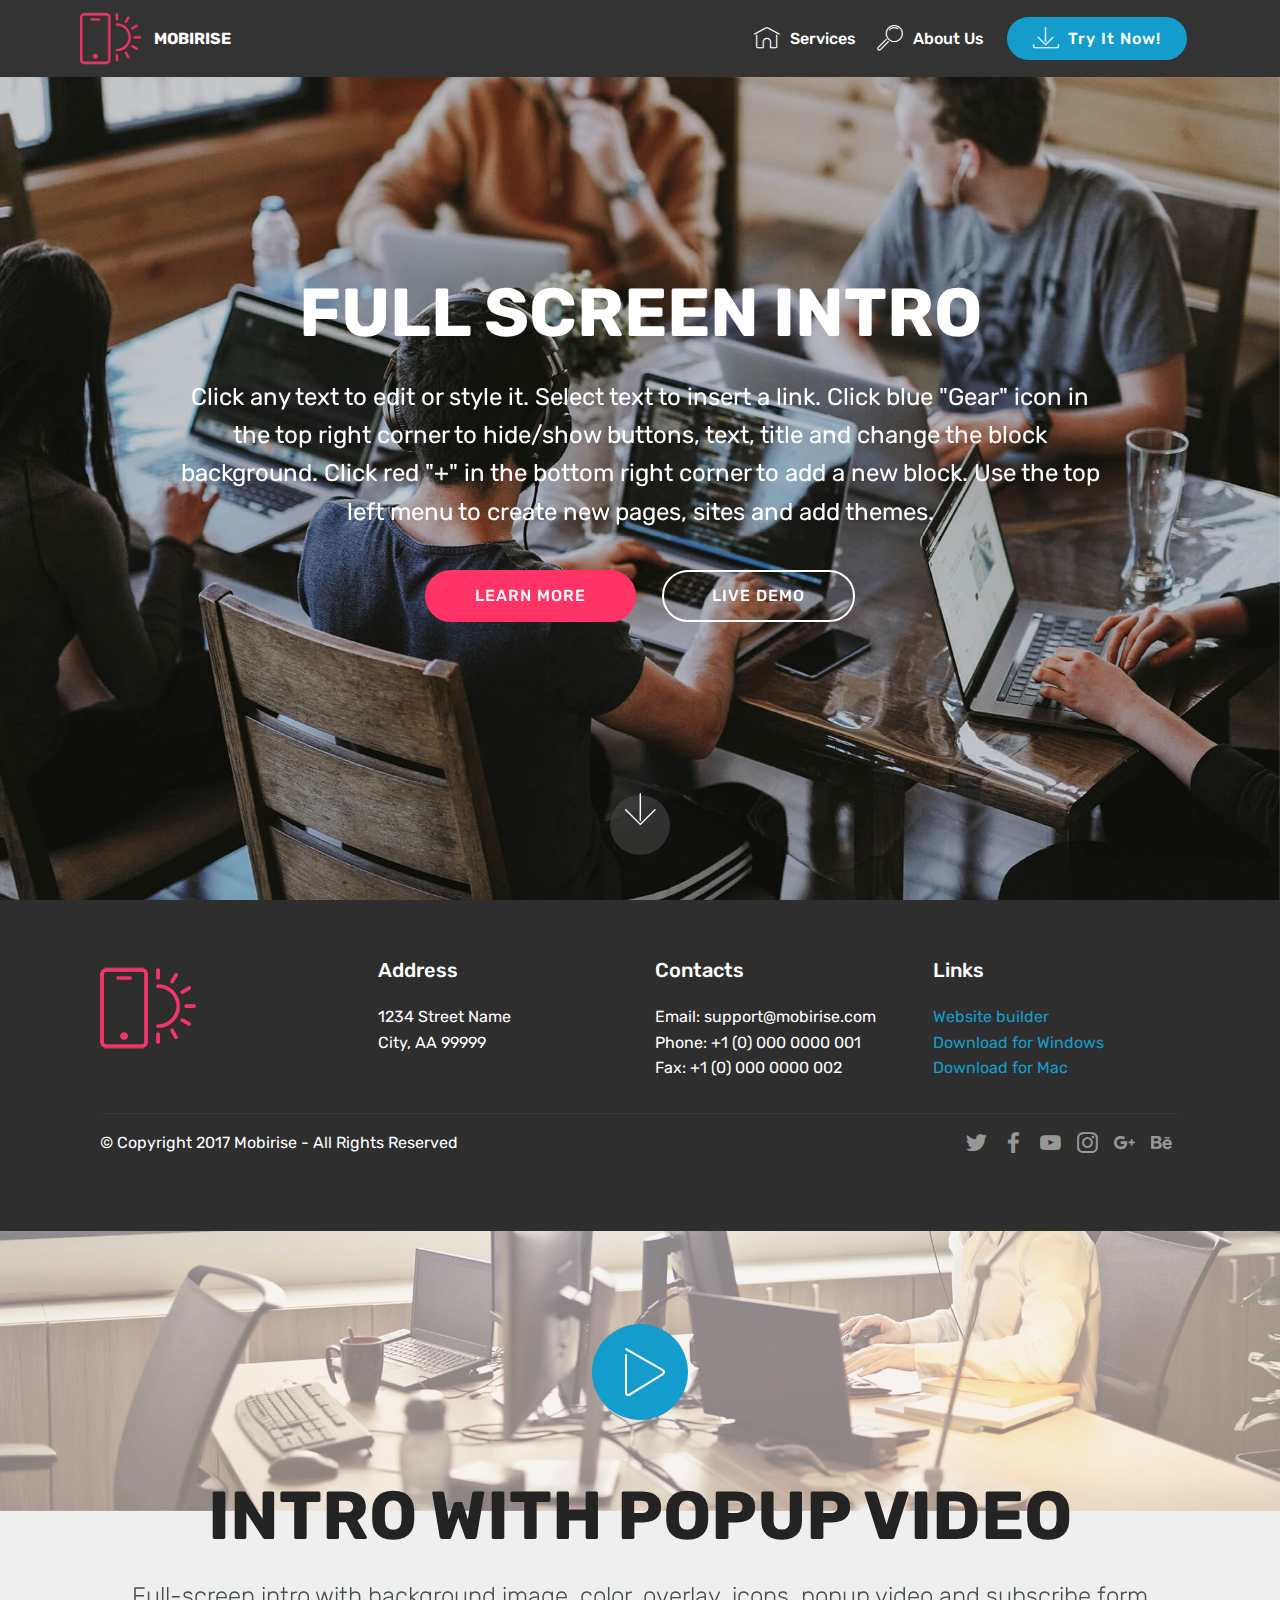
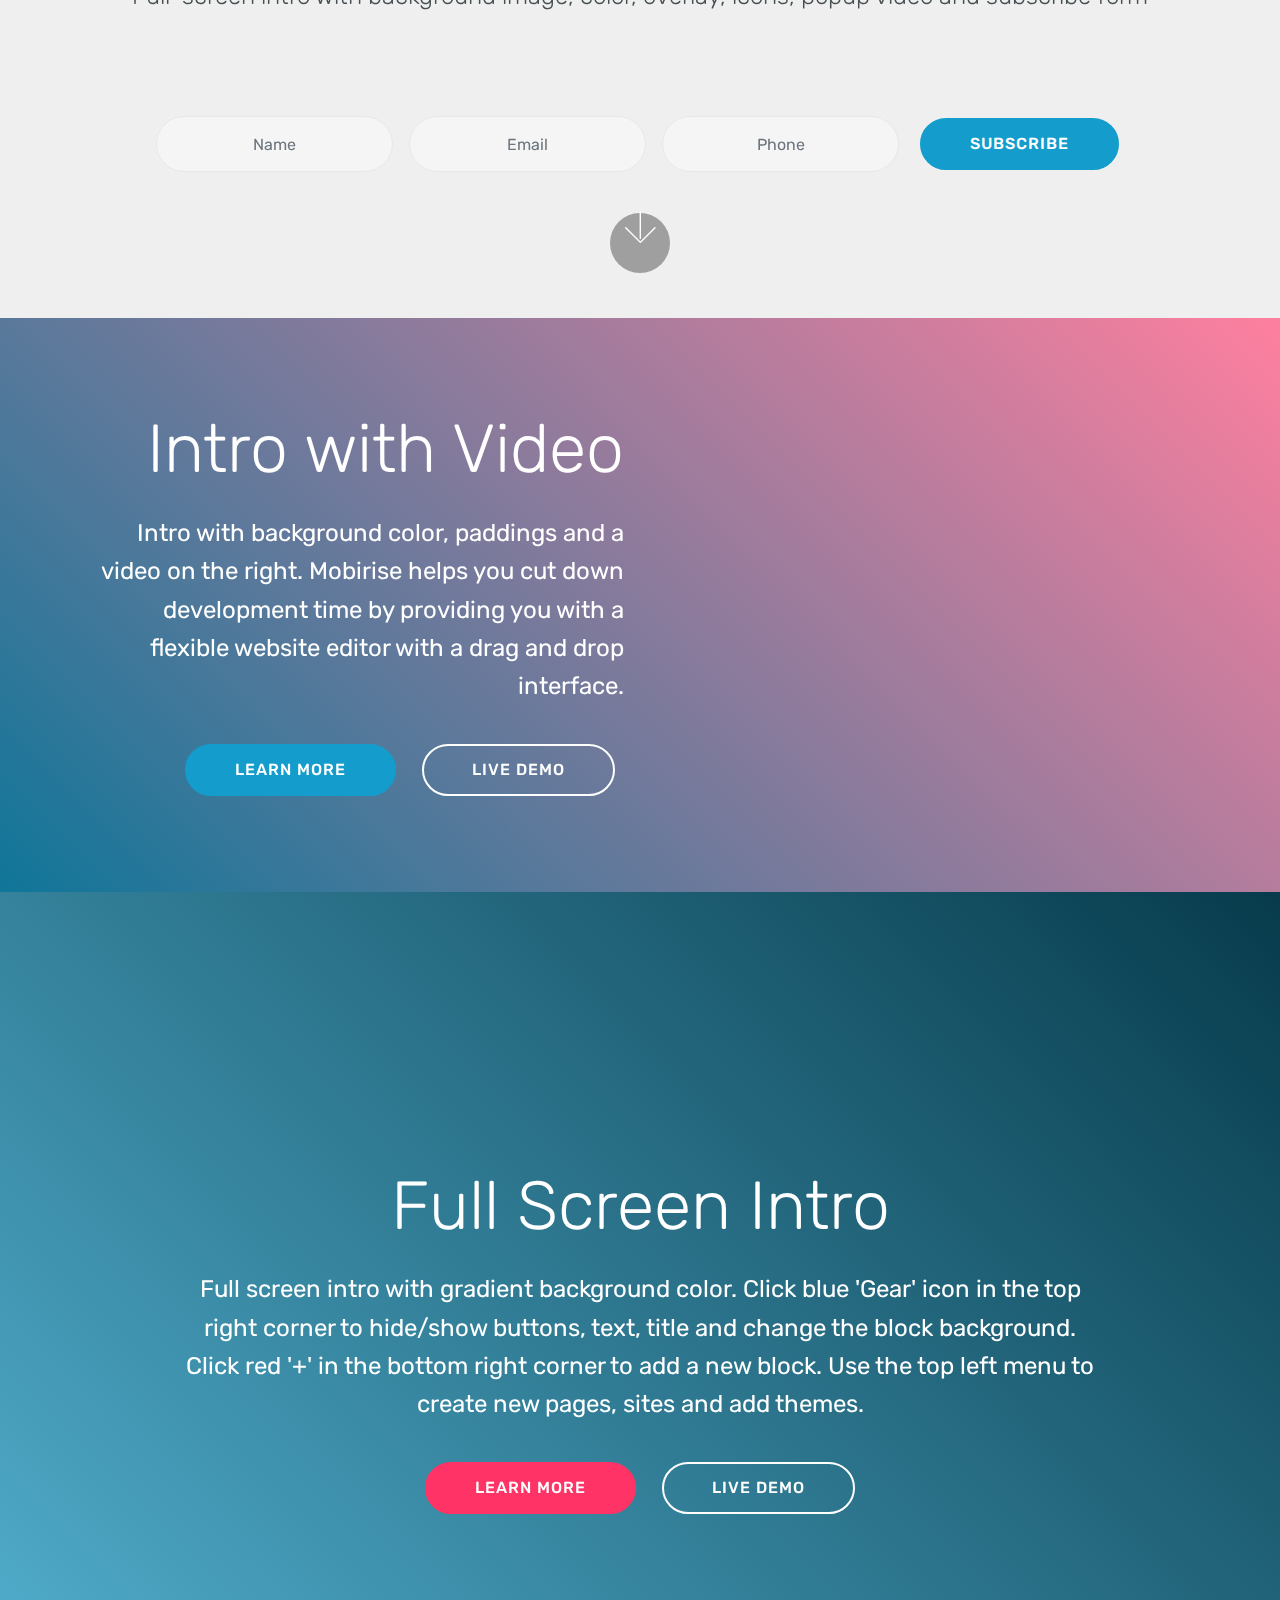
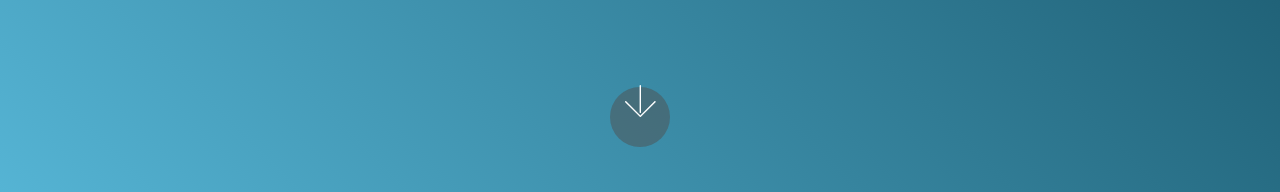
<file: index.html>
<!DOCTYPE html>
<html >
<head>
  <!-- Site made with Mobirise Website Builder v4.9.3, https://mobirise.com -->
  <meta charset="UTF-8">
  <meta http-equiv="X-UA-Compatible" content="IE=edge">
  <meta name="generator" content="Mobirise v4.9.3, mobirise.com">
  <meta name="viewport" content="width=device-width, initial-scale=1, minimum-scale=1">
  <link rel="shortcut icon" href="assets/images/logo2.png" type="image/x-icon">
  <meta name="description" content="Kenny Au's Homepage">
  <title>Welcome to Kenny Au's Homepage</title>
  <link rel="stylesheet" href="assets/web/assets/mobirise-icons/mobirise-icons.css">
  <link rel="stylesheet" href="assets/tether/tether.min.css">
  <link rel="stylesheet" href="assets/bootstrap/css/bootstrap.min.css">
  <link rel="stylesheet" href="assets/bootstrap/css/bootstrap-grid.min.css">
  <link rel="stylesheet" href="assets/bootstrap/css/bootstrap-reboot.min.css">
  <link rel="stylesheet" href="assets/dropdown/css/style.css">
  <link rel="stylesheet" href="assets/socicon/css/styles.css">
  <link rel="stylesheet" href="assets/theme/css/style.css">
  <link rel="stylesheet" href="assets/mobirise/css/mbr-additional.css" type="text/css">
  
  
  
</head>
<body>
  <section class="menu cid-qTkzRZLJNu" once="menu" id="menu1-0">

    

    <nav class="navbar navbar-expand beta-menu navbar-dropdown align-items-center navbar-fixed-top navbar-toggleable-sm">
        <button class="navbar-toggler navbar-toggler-right" type="button" data-toggle="collapse" data-target="#navbarSupportedContent" aria-controls="navbarSupportedContent" aria-expanded="false" aria-label="Toggle navigation">
            <div class="hamburger">
                <span></span>
                <span></span>
                <span></span>
                <span></span>
            </div>
        </button>
        <div class="menu-logo">
            <div class="navbar-brand">
                <span class="navbar-logo">
                    <a href="https://mobirise.com">
                         <img src="assets/images/logo2.png" alt="Mobirise" style="height: 3.8rem;">
                    </a>
                </span>
                <span class="navbar-caption-wrap">
                    <a class="navbar-caption text-white display-4" href="https://mobirise.com">
                        MOBIRISE
                    </a>
                </span>
            </div>
        </div>
        <div class="collapse navbar-collapse" id="navbarSupportedContent">
            <ul class="navbar-nav nav-dropdown" data-app-modern-menu="true"><li class="nav-item">
                    <a class="nav-link link text-white display-4" href="https://mobirise.com">
                        <span class="mbri-home mbr-iconfont mbr-iconfont-btn"></span>
                        Services
                    </a>
                </li>
                <li class="nav-item">
                    <a class="nav-link link text-white display-4" href="https://mobirise.com">
                        <span class="mbri-search mbr-iconfont mbr-iconfont-btn"></span>
                        About Us
                    </a>
                </li></ul>
            <div class="navbar-buttons mbr-section-btn">
                <a class="btn btn-sm btn-primary display-4" href="https://mobirise.com">
                    <span class="mbri-save mbr-iconfont mbr-iconfont-btn "></span>
                    Try It Now!
                </a>
            </div>
        </div>
    </nav>
</section>

<section class="engine"><a href="https://mobirise.info/g">how to build your own website</a></section><section class="cid-qTkA127IK8 mbr-fullscreen mbr-parallax-background" id="header2-1">

    

    

    <div class="container align-center">
        <div class="row justify-content-md-center">
            <div class="mbr-white col-md-10">
                <h1 class="mbr-section-title mbr-bold pb-3 mbr-fonts-style display-1">
                    FULL SCREEN INTRO
                </h1>
                
                <p class="mbr-text pb-3 mbr-fonts-style display-5">
                    Click any text to edit or style it. Select text to insert a link. Click blue "Gear" icon in the top right corner to hide/show buttons, text, title and change the block background. Click red "+" in the bottom right corner to add a new block. Use the top left menu to create new pages, sites and add themes.
                </p>
                <div class="mbr-section-btn">
                    <a class="btn btn-md btn-secondary display-4" href="https://mobirise.com">LEARN MORE</a>
                    <a class="btn btn-md btn-white-outline display-4" href="https://mobirise.com">LIVE DEMO</a>
                </div>
            </div>
        </div>
    </div>
    <div class="mbr-arrow hidden-sm-down" aria-hidden="true">
        <a href="#next">
            <i class="mbri-down mbr-iconfont"></i>
        </a>
    </div>
</section>

<section class="cid-qTkAaeaxX5" id="footer1-2">

    

    

    <div class="container">
        <div class="media-container-row content text-white">
            <div class="col-12 col-md-3">
                <div class="media-wrap">
                    <a href="https://mobirise.com/">
                        <img src="assets/images/logo2.png" alt="Mobirise">
                    </a>
                </div>
            </div>
            <div class="col-12 col-md-3 mbr-fonts-style display-7">
                <h5 class="pb-3">
                    Address
                </h5>
                <p class="mbr-text">
                    1234 Street Name
                    <br>City, AA 99999
                </p>
            </div>
            <div class="col-12 col-md-3 mbr-fonts-style display-7">
                <h5 class="pb-3">
                    Contacts
                </h5>
                <p class="mbr-text">
                    Email: support@mobirise.com
                    <br>Phone: +1 (0) 000 0000 001
                    <br>Fax: +1 (0) 000 0000 002
                </p>
            </div>
            <div class="col-12 col-md-3 mbr-fonts-style display-7">
                <h5 class="pb-3">
                    Links
                </h5>
                <p class="mbr-text">
                    <a class="text-primary" href="https://mobirise.com/">Website builder</a>
                    <br><a class="text-primary" href="https://mobirise.com/mobirise-free-win.zip">Download for Windows</a>
                    <br><a class="text-primary" href="https://mobirise.com/mobirise-free-mac.zip">Download for Mac</a>
                </p>
            </div>
        </div>
        <div class="footer-lower">
            <div class="media-container-row">
                <div class="col-sm-12">
                    <hr>
                </div>
            </div>
            <div class="media-container-row mbr-white">
                <div class="col-sm-6 copyright">
                    <p class="mbr-text mbr-fonts-style display-7">
                        © Copyright 2017 Mobirise - All Rights Reserved
                    </p>
                </div>
                <div class="col-md-6">
                    <div class="social-list align-right">
                        <div class="soc-item">
                            <a href="https://twitter.com/mobirise" target="_blank">
                                <span class="socicon-twitter socicon mbr-iconfont mbr-iconfont-social"></span>
                            </a>
                        </div>
                        <div class="soc-item">
                            <a href="https://www.facebook.com/pages/Mobirise/1616226671953247" target="_blank">
                                <span class="socicon-facebook socicon mbr-iconfont mbr-iconfont-social"></span>
                            </a>
                        </div>
                        <div class="soc-item">
                            <a href="https://www.youtube.com/c/mobirise" target="_blank">
                                <span class="socicon-youtube socicon mbr-iconfont mbr-iconfont-social"></span>
                            </a>
                        </div>
                        <div class="soc-item">
                            <a href="https://instagram.com/mobirise" target="_blank">
                                <span class="socicon-instagram socicon mbr-iconfont mbr-iconfont-social"></span>
                            </a>
                        </div>
                        <div class="soc-item">
                            <a href="https://plus.google.com/u/0/+Mobirise" target="_blank">
                                <span class="socicon-googleplus socicon mbr-iconfont mbr-iconfont-social"></span>
                            </a>
                        </div>
                        <div class="soc-item">
                            <a href="https://www.behance.net/Mobirise" target="_blank">
                                <span class="socicon-behance socicon mbr-iconfont mbr-iconfont-social"></span>
                            </a>
                        </div>
                    </div>
                </div>
            </div>
        </div>
    </div>
</section>

<section class="header13 cid-rjnt8GgS4v mbr-parallax-background" id="header13-3">

    

    <div class="mbr-overlay" style="opacity: 0.5; background-color: rgb(239, 239, 239);">
    </div>

    <div class="container">
        <div class="mbr-media show-modal align-center pb-4 mb-4 pt-5" data-modal=".modalWindow">
            <span class="mbr-icofont mbri-play" style="color: rgb(255, 255, 255); fill: rgb(255, 255, 255);"></span>
        </div>

        <h1 class="mbr-section-title align-center pb-3 mbr-bold mbr-fonts-style display-1">
            INTRO WITH POPUP VIDEO
        </h1>

        <h3 class="mbr-section-subtitle mbr-fonts-style display-5">
            Full-screen intro with background image, color, overlay, icons, popup video and subscribe form
        </h3>

        <div class="container mt-5 pt-5 pb-5">
            <div class="media-container-column" data-form-type="formoid">
                <div data-form-alert="" hidden="">Thanks for filling out the form!</div>

                <form class="form-inline" action="https://mobirise.com/" method="post" data-form-title="Mobirise Form">
                    <input type="hidden" value="a+rIg/goYDFSnKwx1yaiREw3r6iwUr6cc641l4N7mUkZXncS/i8ZkSlku+7wIgpwZZFDN4HvPvMbVMs7HgG3sa97LDttd0sy9Ohv/E/7xgLr3kvVEOfMmpAbLyyC6IW/" data-form-email="true">
                    <div class="form-group">
                        <input type="text" class="form-control input-sm input-inverse" name="name" required="" data-form-field="Name" placeholder="Name" id="name-header13-3">
                    </div>
                    <div class="form-group">
                        <input type="email" class="form-control input-sm input-inverse" name="email" required="" data-form-field="Email" placeholder="Email" id="email-header13-3">
                    </div>
                    <div class="form-group">
                        <input type="tel" class="form-control input-sm input-inverse" name="phone" data-form-field="Phone" placeholder="Phone" id="phone-header13-3">
                    </div>
                    <div class="buttons-wrap">
                        <button href="" class="btn btn-primary display-4" type="submit" role="button">SUBSCRIBE</button>
                    </div>
                </form>
            </div>
        </div>
    </div>

    <div>
        <div class="modalWindow" style="display: none;">
            <div class="modalWindow-container">
                <div class="modalWindow-video-container">
                    <div class="modalWindow-video">
                        <iframe width="100%" height="100%" frameborder="0" allowfullscreen="1" data-src="http://www.youtube.com/watch?v=uNCr7NdOJgw"></iframe>
                    </div>
                    <a class="close" role="button" data-dismiss="modal">
                        <span aria-hidden="true" class="mbri-close mbr-iconfont closeModal"></span>
                        <span class="sr-only">Close</span>
                    </a>
                </div>
            </div>
        </div>
    </div>

    <div class="mbr-arrow hidden-sm-down" aria-hidden="true">
        <a href="#next">
            <i class="mbri-down mbr-iconfont"></i>
        </a>
    </div>
</section>

<section class="header7 cid-rjntdJyuTl" id="header7-4">

    

    

    <div class="container">
        <div class="media-container-row">

            <div class="media-content align-right">
                <h1 class="mbr-section-title mbr-white pb-3 mbr-fonts-style display-1">
                    Intro with Video
                </h1>
                <div class="mbr-section-text mbr-white pb-3">
                    <p class="mbr-text mbr-fonts-style display-5">
                        Intro with background color, paddings and a video on the right. Mobirise helps you cut down development time by providing you with a flexible website editor with a drag and drop interface.
                    </p>
                </div>
                <div class="mbr-section-btn">
                        <a class="btn btn-md btn-primary display-4" href="https://mobirise.co">LEARN MORE</a>
                        <a class="btn btn-md btn-white-outline display-4" href="https://mobirise.co">LIVE DEMO</a>
                </div>
            </div>

            <div class="mbr-figure" style="width: 100%;"><iframe class="mbr-embedded-video" src="https://www.youtube.com/embed/uNCr7NdOJgw?rel=0&amp;amp;showinfo=0&amp;autoplay=0&amp;loop=0" width="1280" height="720" frameborder="0" allowfullscreen></iframe></div>

        </div>
    </div>
</section>

<section class="header5 cid-rjntj3wT9f mbr-fullscreen" id="header5-5">

    

    
    <div class="container">
        <div class="row justify-content-center">
            <div class="mbr-white col-md-10">
                <h1 class="mbr-section-title align-center pb-3 mbr-fonts-style display-1">
                    Full Screen Intro
                </h1>
                <p class="mbr-text align-center display-5 pb-3 mbr-fonts-style">
                   Full screen intro with gradient background color. Click blue 'Gear' icon in the top right corner to hide/show buttons, text, title and change the block background. Click red '+' in the bottom right corner to add a new block. Use the top left menu to create new pages, sites and add themes.
                </p>
                <div class="mbr-section-btn align-center">
                        <a class="btn btn-md btn-secondary display-4" href="https://mobirise.co">LEARN MORE</a>
                        <a class="btn btn-md btn-white-outline display-4" href="https://mobirise.co">LIVE DEMO</a>
                </div>
            </div>
        </div>
    </div>

    <div class="mbr-arrow hidden-sm-down" aria-hidden="true">
        <a href="#next">
            <i class="mbri-down mbr-iconfont"></i>
        </a>
    </div>
</section>


  <script src="assets/web/assets/jquery/jquery.min.js"></script>
  <script src="assets/popper/popper.min.js"></script>
  <script src="assets/tether/tether.min.js"></script>
  <script src="assets/bootstrap/js/bootstrap.min.js"></script>
  <script src="assets/smoothscroll/smooth-scroll.js"></script>
  <script src="assets/dropdown/js/script.min.js"></script>
  <script src="assets/touchswipe/jquery.touch-swipe.min.js"></script>
  <script src="assets/parallax/jarallax.min.js"></script>
  <script src="assets/playervimeo/vimeo_player.js"></script>
  <script src="assets/theme/js/script.js"></script>
  <script src="assets/formoid/formoid.min.js"></script>
  
  
</body>
</html>
</file>
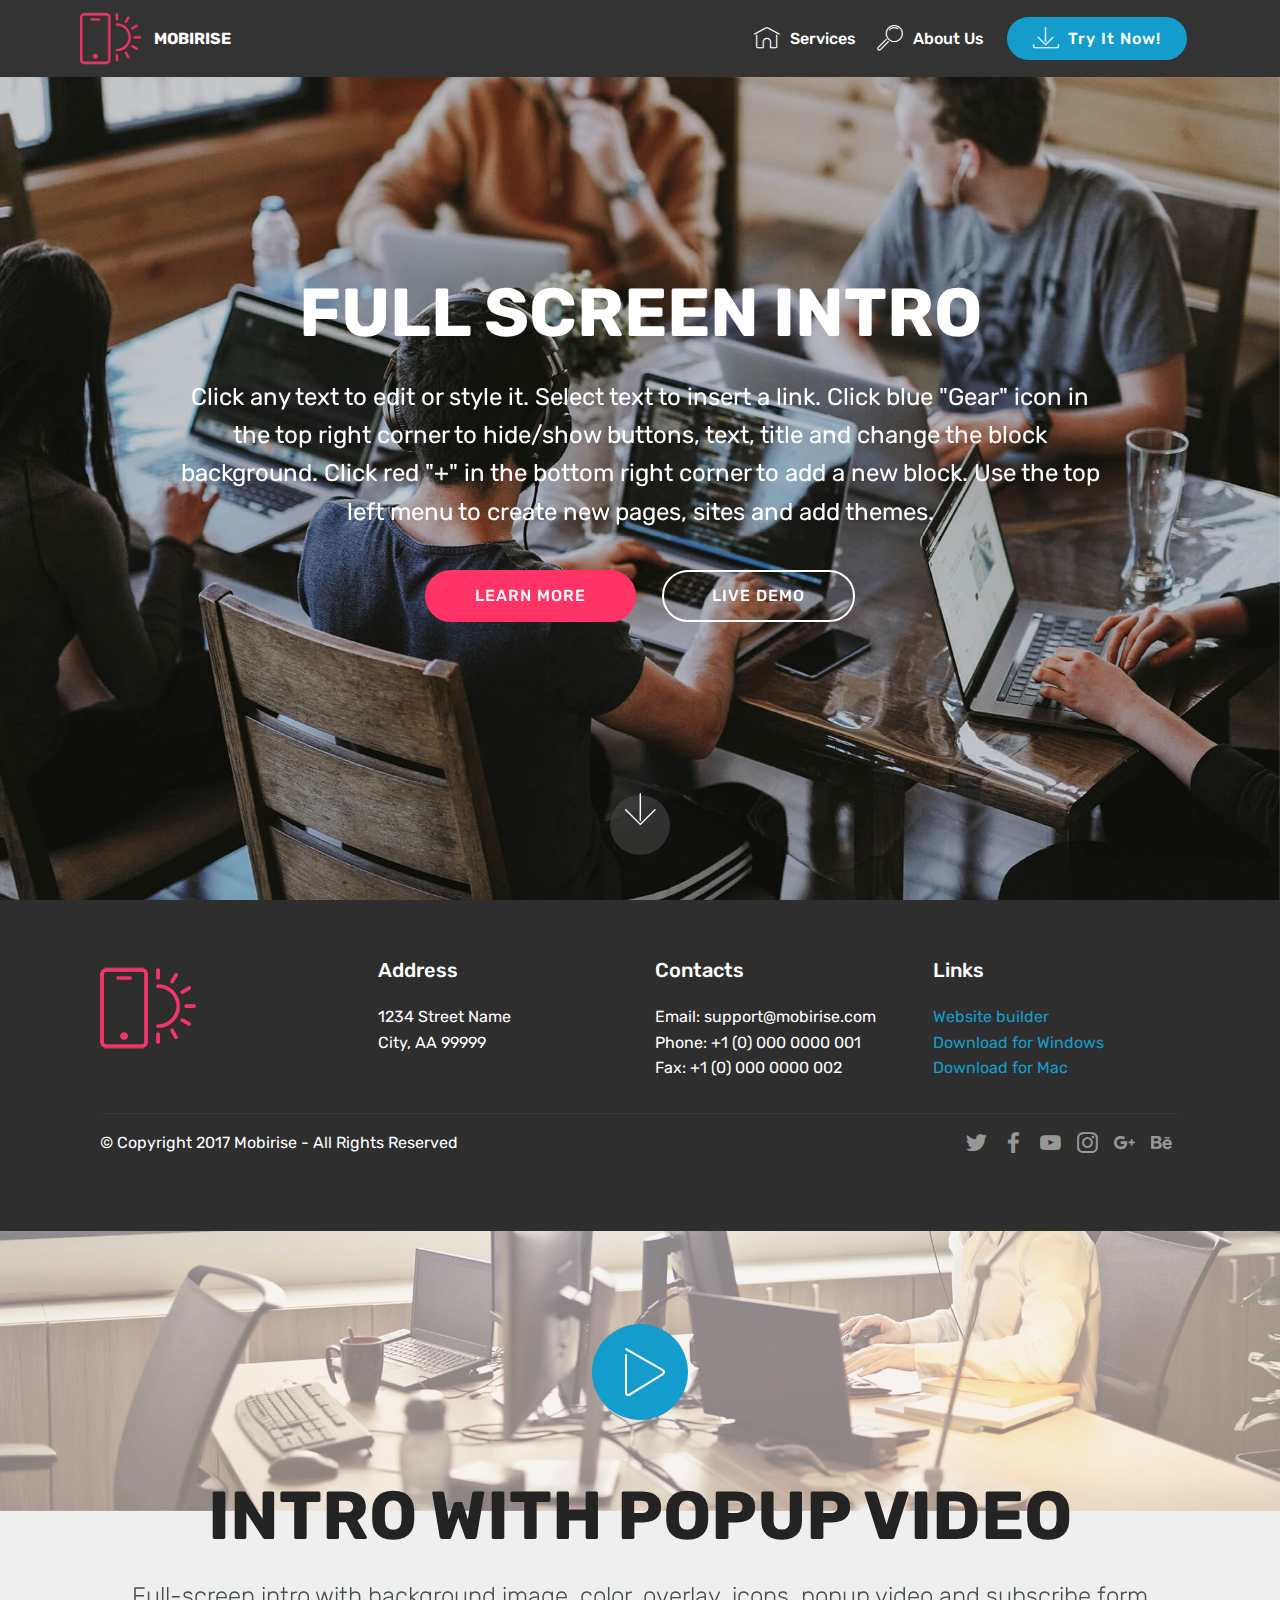
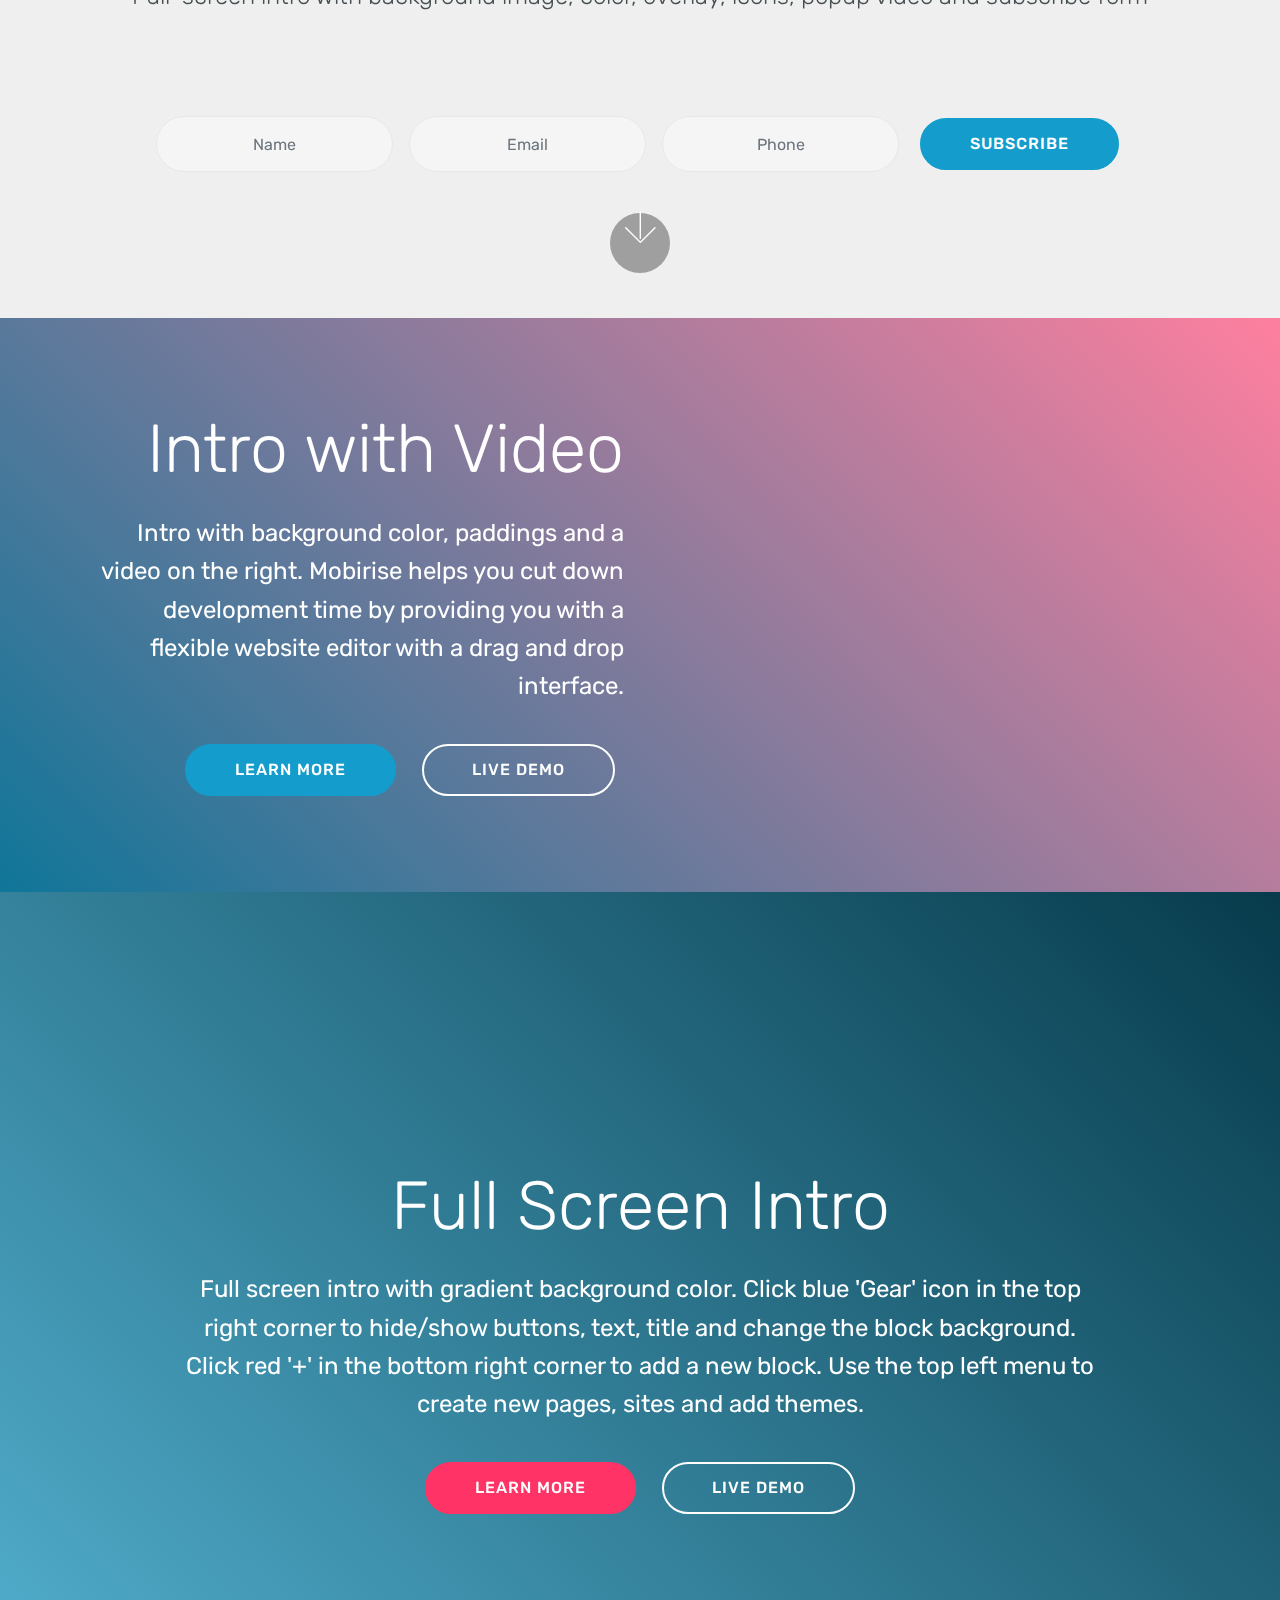
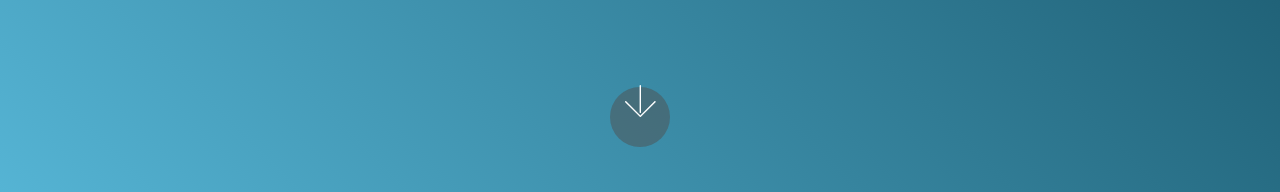
<file: lab.html>
<!DOCTYPE html>
<html >
<head>
  <!-- Site made with Mobirise Website Builder v4.9.3, https://mobirise.com -->
  <meta charset="UTF-8">
  <meta http-equiv="X-UA-Compatible" content="IE=edge">
  <meta name="generator" content="Mobirise v4.9.3, mobirise.com">
  <meta name="viewport" content="width=device-width, initial-scale=1, minimum-scale=1">
  <link rel="shortcut icon" href="assets/images/logo2.png" type="image/x-icon">
  <meta name="description" content="Kenny Au's Homepage">
  <title>laboratory</title>
  <link rel="stylesheet" href="assets/web/assets/mobirise-icons/mobirise-icons.css">
  <link rel="stylesheet" href="assets/tether/tether.min.css">
  <link rel="stylesheet" href="assets/bootstrap/css/bootstrap.min.css">
  <link rel="stylesheet" href="assets/bootstrap/css/bootstrap-grid.min.css">
  <link rel="stylesheet" href="assets/bootstrap/css/bootstrap-reboot.min.css">
  <link rel="stylesheet" href="assets/dropdown/css/style.css">
  <link rel="stylesheet" href="assets/socicon/css/styles.css">
  <link rel="stylesheet" href="assets/theme/css/style.css">
  <link rel="stylesheet" href="assets/mobirise/css/mbr-additional.css" type="text/css">
  
  
  
</head>
<body>
  <section class="menu cid-qTkzRZLJNu" once="menu" id="menu1-0">

    

    <nav class="navbar navbar-expand beta-menu navbar-dropdown align-items-center navbar-fixed-top navbar-toggleable-sm">
        <button class="navbar-toggler navbar-toggler-right" type="button" data-toggle="collapse" data-target="#navbarSupportedContent" aria-controls="navbarSupportedContent" aria-expanded="false" aria-label="Toggle navigation">
            <div class="hamburger">
                <span></span>
                <span></span>
                <span></span>
                <span></span>
            </div>
        </button>
        <div class="menu-logo">
            <div class="navbar-brand">
                <span class="navbar-logo">
                    <a href="https://mobirise.com">
                         <img src="assets/images/logo2.png" alt="Mobirise" style="height: 3.8rem;">
                    </a>
                </span>
                <span class="navbar-caption-wrap">
                    <a class="navbar-caption text-white display-4" href="https://mobirise.com">
                        MOBIRISE
                    </a>
                </span>
            </div>
        </div>
        <div class="collapse navbar-collapse" id="navbarSupportedContent">
            <ul class="navbar-nav nav-dropdown" data-app-modern-menu="true"><li class="nav-item">
                    <a class="nav-link link text-white display-4" href="https://mobirise.com">
                        <span class="mbri-home mbr-iconfont mbr-iconfont-btn"></span>
                        Services
                    </a>
                </li>
                <li class="nav-item">
                    <a class="nav-link link text-white display-4" href="https://mobirise.com">
                        <span class="mbri-search mbr-iconfont mbr-iconfont-btn"></span>
                        About Us
                    </a>
                </li></ul>
            <div class="navbar-buttons mbr-section-btn">
                <a class="btn btn-sm btn-primary display-4" href="https://mobirise.com">
                    <span class="mbri-save mbr-iconfont mbr-iconfont-btn "></span>
                    Try It Now!
                </a>
            </div>
        </div>
    </nav>
</section>

<section class="engine"><a href="https://mobirise.info/i">web creation software</a></section><section class="cid-qTkA127IK8 mbr-fullscreen mbr-parallax-background" id="header2-1">

    

    

    <div class="container align-center">
        <div class="row justify-content-md-center">
            <div class="mbr-white col-md-10">
                <h1 class="mbr-section-title mbr-bold pb-3 mbr-fonts-style display-1">
                    FULL SCREEN INTRO
                </h1>
                
                <p class="mbr-text pb-3 mbr-fonts-style display-5">
                    Click any text to edit or style it. Select text to insert a link. Click blue "Gear" icon in the top right corner to hide/show buttons, text, title and change the block background. Click red "+" in the bottom right corner to add a new block. Use the top left menu to create new pages, sites and add themes.
                </p>
                <div class="mbr-section-btn">
                    <a class="btn btn-md btn-secondary display-4" href="https://mobirise.com">LEARN MORE</a>
                    <a class="btn btn-md btn-white-outline display-4" href="https://mobirise.com">LIVE DEMO</a>
                </div>
            </div>
        </div>
    </div>
    <div class="mbr-arrow hidden-sm-down" aria-hidden="true">
        <a href="#next">
            <i class="mbri-down mbr-iconfont"></i>
        </a>
    </div>
</section>

<section class="cid-qTkAaeaxX5" id="footer1-2">

    

    

    <div class="container">
        <div class="media-container-row content text-white">
            <div class="col-12 col-md-3">
                <div class="media-wrap">
                    <a href="https://mobirise.com/">
                        <img src="assets/images/logo2.png" alt="Mobirise">
                    </a>
                </div>
            </div>
            <div class="col-12 col-md-3 mbr-fonts-style display-7">
                <h5 class="pb-3">
                    Address
                </h5>
                <p class="mbr-text">
                    1234 Street Name
                    <br>City, AA 99999
                </p>
            </div>
            <div class="col-12 col-md-3 mbr-fonts-style display-7">
                <h5 class="pb-3">
                    Contacts
                </h5>
                <p class="mbr-text">
                    Email: support@mobirise.com
                    <br>Phone: +1 (0) 000 0000 001
                    <br>Fax: +1 (0) 000 0000 002
                </p>
            </div>
            <div class="col-12 col-md-3 mbr-fonts-style display-7">
                <h5 class="pb-3">
                    Links
                </h5>
                <p class="mbr-text">
                    <a class="text-primary" href="https://mobirise.com/">Website builder</a>
                    <br><a class="text-primary" href="https://mobirise.com/mobirise-free-win.zip">Download for Windows</a>
                    <br><a class="text-primary" href="https://mobirise.com/mobirise-free-mac.zip">Download for Mac</a>
                </p>
            </div>
        </div>
        <div class="footer-lower">
            <div class="media-container-row">
                <div class="col-sm-12">
                    <hr>
                </div>
            </div>
            <div class="media-container-row mbr-white">
                <div class="col-sm-6 copyright">
                    <p class="mbr-text mbr-fonts-style display-7">
                        © Copyright 2017 Mobirise - All Rights Reserved
                    </p>
                </div>
                <div class="col-md-6">
                    <div class="social-list align-right">
                        <div class="soc-item">
                            <a href="https://twitter.com/mobirise" target="_blank">
                                <span class="socicon-twitter socicon mbr-iconfont mbr-iconfont-social"></span>
                            </a>
                        </div>
                        <div class="soc-item">
                            <a href="https://www.facebook.com/pages/Mobirise/1616226671953247" target="_blank">
                                <span class="socicon-facebook socicon mbr-iconfont mbr-iconfont-social"></span>
                            </a>
                        </div>
                        <div class="soc-item">
                            <a href="https://www.youtube.com/c/mobirise" target="_blank">
                                <span class="socicon-youtube socicon mbr-iconfont mbr-iconfont-social"></span>
                            </a>
                        </div>
                        <div class="soc-item">
                            <a href="https://instagram.com/mobirise" target="_blank">
                                <span class="socicon-instagram socicon mbr-iconfont mbr-iconfont-social"></span>
                            </a>
                        </div>
                        <div class="soc-item">
                            <a href="https://plus.google.com/u/0/+Mobirise" target="_blank">
                                <span class="socicon-googleplus socicon mbr-iconfont mbr-iconfont-social"></span>
                            </a>
                        </div>
                        <div class="soc-item">
                            <a href="https://www.behance.net/Mobirise" target="_blank">
                                <span class="socicon-behance socicon mbr-iconfont mbr-iconfont-social"></span>
                            </a>
                        </div>
                    </div>
                </div>
            </div>
        </div>
    </div>
</section>

<section class="header13 cid-rjnt8GgS4v mbr-parallax-background" id="header13-3">

    

    <div class="mbr-overlay" style="opacity: 0.5; background-color: rgb(239, 239, 239);">
    </div>

    <div class="container">
        <div class="mbr-media show-modal align-center pb-4 mb-4 pt-5" data-modal=".modalWindow">
            <span class="mbr-icofont mbri-play" style="color: rgb(255, 255, 255); fill: rgb(255, 255, 255);"></span>
        </div>

        <h1 class="mbr-section-title align-center pb-3 mbr-bold mbr-fonts-style display-1">
            INTRO WITH POPUP VIDEO
        </h1>

        <h3 class="mbr-section-subtitle mbr-fonts-style display-5">
            Full-screen intro with background image, color, overlay, icons, popup video and subscribe form
        </h3>

        <div class="container mt-5 pt-5 pb-5">
            <div class="media-container-column" data-form-type="formoid">
                <div data-form-alert="" hidden="">Thanks for filling out the form!</div>

                <form class="form-inline" action="https://mobirise.com/" method="post" data-form-title="Mobirise Form">
                    <input type="hidden" value="sGCbJFgX11sAgGZym/cH8MJw3kwef09GeqJaXETvVr9jc+4DavwSME0PrSPld21xLY5oCYeQhanvYUh+xNsxujs609IZ6+2+Lb0sAFGkSQYdgXG1HGVxdQx9jiXudL4h" data-form-email="true">
                    <div class="form-group">
                        <input type="text" class="form-control input-sm input-inverse" name="name" required="" data-form-field="Name" placeholder="Name" id="name-header13-3">
                    </div>
                    <div class="form-group">
                        <input type="email" class="form-control input-sm input-inverse" name="email" required="" data-form-field="Email" placeholder="Email" id="email-header13-3">
                    </div>
                    <div class="form-group">
                        <input type="tel" class="form-control input-sm input-inverse" name="phone" data-form-field="Phone" placeholder="Phone" id="phone-header13-3">
                    </div>
                    <div class="buttons-wrap">
                        <button href="" class="btn btn-primary display-4" type="submit" role="button">SUBSCRIBE</button>
                    </div>
                </form>
            </div>
        </div>
    </div>

    <div>
        <div class="modalWindow" style="display: none;">
            <div class="modalWindow-container">
                <div class="modalWindow-video-container">
                    <div class="modalWindow-video">
                        <iframe width="100%" height="100%" frameborder="0" allowfullscreen="1" data-src="http://www.youtube.com/watch?v=uNCr7NdOJgw"></iframe>
                    </div>
                    <a class="close" role="button" data-dismiss="modal">
                        <span aria-hidden="true" class="mbri-close mbr-iconfont closeModal"></span>
                        <span class="sr-only">Close</span>
                    </a>
                </div>
            </div>
        </div>
    </div>

    <div class="mbr-arrow hidden-sm-down" aria-hidden="true">
        <a href="#next">
            <i class="mbri-down mbr-iconfont"></i>
        </a>
    </div>
</section>

<section class="header7 cid-rjntdJyuTl" id="header7-4">

    

    

    <div class="container">
        <div class="media-container-row">

            <div class="media-content align-right">
                <h1 class="mbr-section-title mbr-white pb-3 mbr-fonts-style display-1">
                    Intro with Video
                </h1>
                <div class="mbr-section-text mbr-white pb-3">
                    <p class="mbr-text mbr-fonts-style display-5">
                        Intro with background color, paddings and a video on the right. Mobirise helps you cut down development time by providing you with a flexible website editor with a drag and drop interface.
                    </p>
                </div>
                <div class="mbr-section-btn">
                        <a class="btn btn-md btn-primary display-4" href="https://mobirise.co">LEARN MORE</a>
                        <a class="btn btn-md btn-white-outline display-4" href="https://mobirise.co">LIVE DEMO</a>
                </div>
            </div>

            <div class="mbr-figure" style="width: 100%;"><iframe class="mbr-embedded-video" src="https://www.youtube.com/embed/uNCr7NdOJgw?rel=0&amp;amp;showinfo=0&amp;autoplay=0&amp;loop=0" width="1280" height="720" frameborder="0" allowfullscreen></iframe></div>

        </div>
    </div>
</section>

<section class="header5 cid-rjntj3wT9f mbr-fullscreen" id="header5-5">

    

    
    <div class="container">
        <div class="row justify-content-center">
            <div class="mbr-white col-md-10">
                <h1 class="mbr-section-title align-center pb-3 mbr-fonts-style display-1">
                    Full Screen Intro
                </h1>
                <p class="mbr-text align-center display-5 pb-3 mbr-fonts-style">
                   Full screen intro with gradient background color. Click blue 'Gear' icon in the top right corner to hide/show buttons, text, title and change the block background. Click red '+' in the bottom right corner to add a new block. Use the top left menu to create new pages, sites and add themes.
                </p>
                <div class="mbr-section-btn align-center">
                        <a class="btn btn-md btn-secondary display-4" href="https://mobirise.co">LEARN MORE</a>
                        <a class="btn btn-md btn-white-outline display-4" href="https://mobirise.co">LIVE DEMO</a>
                </div>
            </div>
        </div>
    </div>

    <div class="mbr-arrow hidden-sm-down" aria-hidden="true">
        <a href="#next">
            <i class="mbri-down mbr-iconfont"></i>
        </a>
    </div>
</section>


  <script src="assets/web/assets/jquery/jquery.min.js"></script>
  <script src="assets/popper/popper.min.js"></script>
  <script src="assets/tether/tether.min.js"></script>
  <script src="assets/bootstrap/js/bootstrap.min.js"></script>
  <script src="assets/smoothscroll/smooth-scroll.js"></script>
  <script src="assets/dropdown/js/script.min.js"></script>
  <script src="assets/touchswipe/jquery.touch-swipe.min.js"></script>
  <script src="assets/parallax/jarallax.min.js"></script>
  <script src="assets/playervimeo/vimeo_player.js"></script>
  <script src="assets/theme/js/script.js"></script>
  <script src="assets/formoid/formoid.min.js"></script>
  
  
</body>
</html>
</file>
<file: assets/web/assets/mobirise-icons/mobirise-icons.css>
@font-face {
  font-family: 'MobiriseIcons';
  src:  url('mobirise-icons.eot?spat4u');
  src:  url('mobirise-icons.eot?spat4u#iefix') format('embedded-opentype'),
    url('mobirise-icons.ttf?spat4u') format('truetype'),
    url('mobirise-icons.woff?spat4u') format('woff'),
    url('mobirise-icons.svg?spat4u#MobiriseIcons') format('svg');
  font-weight: normal;
  font-style: normal;
}

[class^="mbri-"], [class*=" mbri-"] {
  /* use !important to prevent issues with browser extensions that change fonts */
  font-family: MobiriseIcons !important;
  speak: none;
  font-style: normal;
  font-weight: normal;
  font-variant: normal;
  text-transform: none;
  line-height: 1;

  /* Better Font Rendering =========== */
  -webkit-font-smoothing: antialiased;
  -moz-osx-font-smoothing: grayscale;
}

.mbri-add-submenu:before {
  content: "\e900";
}
.mbri-alert:before {
  content: "\e901";
}
.mbri-align-center:before {
  content: "\e902";
}
.mbri-align-justify:before {
  content: "\e903";
}
.mbri-align-left:before {
  content: "\e904";
}
.mbri-align-right:before {
  content: "\e905";
}
.mbri-android:before {
  content: "\e906";
}
.mbri-apple:before {
  content: "\e907";
}
.mbri-arrow-down:before {
  content: "\e908";
}
.mbri-arrow-next:before {
  content: "\e909";
}
.mbri-arrow-prev:before {
  content: "\e90a";
}
.mbri-arrow-up:before {
  content: "\e90b";
}
.mbri-bold:before {
  content: "\e90c";
}
.mbri-bookmark:before {
  content: "\e90d";
}
.mbri-bootstrap:before {
  content: "\e90e";
}
.mbri-briefcase:before {
  content: "\e90f";
}
.mbri-browse:before {
  content: "\e910";
}
.mbri-bulleted-list:before {
  content: "\e911";
}
.mbri-calendar:before {
  content: "\e912";
}
.mbri-camera:before {
  content: "\e913";
}
.mbri-cart-add:before {
  content: "\e914";
}
.mbri-cart-full:before {
  content: "\e915";
}
.mbri-cash:before {
  content: "\e916";
}
.mbri-change-style:before {
  content: "\e917";
}
.mbri-chat:before {
  content: "\e918";
}
.mbri-clock:before {
  content: "\e919";
}
.mbri-close:before {
  content: "\e91a";
}
.mbri-cloud:before {
  content: "\e91b";
}
.mbri-code:before {
  content: "\e91c";
}
.mbri-contact-form:before {
  content: "\e91d";
}
.mbri-credit-card:before {
  content: "\e91e";
}
.mbri-cursor-click:before {
  content: "\e91f";
}
.mbri-cust-feedback:before {
  content: "\e920";
}
.mbri-database:before {
  content: "\e921";
}
.mbri-delivery:before {
  content: "\e922";
}
.mbri-desktop:before {
  content: "\e923";
}
.mbri-devices:before {
  content: "\e924";
}
.mbri-down:before {
  content: "\e925";
}
.mbri-download:before {
  content: "\e989";
}
.mbri-drag-n-drop:before {
  content: "\e927";
}
.mbri-drag-n-drop2:before {
  content: "\e928";
}
.mbri-edit:before {
  content: "\e929";
}
.mbri-edit2:before {
  content: "\e92a";
}
.mbri-error:before {
  content: "\e92b";
}
.mbri-extension:before {
  content: "\e92c";
}
.mbri-features:before {
  content: "\e92d";
}
.mbri-file:before {
  content: "\e92e";
}
.mbri-flag:before {
  content: "\e92f";
}
.mbri-folder:before {
  content: "\e930";
}
.mbri-gift:before {
  content: "\e931";
}
.mbri-github:before {
  content: "\e932";
}
.mbri-globe:before {
  content: "\e933";
}
.mbri-globe-2:before {
  content: "\e934";
}
.mbri-growing-chart:before {
  content: "\e935";
}
.mbri-hearth:before {
  content: "\e936";
}
.mbri-help:before {
  content: "\e937";
}
.mbri-home:before {
  content: "\e938";
}
.mbri-hot-cup:before {
  content: "\e939";
}
.mbri-idea:before {
  content: "\e93a";
}
.mbri-image-gallery:before {
  content: "\e93b";
}
.mbri-image-slider:before {
  content: "\e93c";
}
.mbri-info:before {
  content: "\e93d";
}
.mbri-italic:before {
  content: "\e93e";
}
.mbri-key:before {
  content: "\e93f";
}
.mbri-laptop:before {
  content: "\e940";
}
.mbri-layers:before {
  content: "\e941";
}
.mbri-left-right:before {
  content: "\e942";
}
.mbri-left:before {
  content: "\e943";
}
.mbri-letter:before {
  content: "\e944";
}
.mbri-like:before {
  content: "\e945";
}
.mbri-link:before {
  content: "\e946";
}
.mbri-lock:before {
  content: "\e947";
}
.mbri-login:before {
  content: "\e948";
}
.mbri-logout:before {
  content: "\e949";
}
.mbri-magic-stick:before {
  content: "\e94a";
}
.mbri-map-pin:before {
  content: "\e94b";
}
.mbri-menu:before {
  content: "\e94c";
}
.mbri-mobile:before {
  content: "\e94d";
}
.mbri-mobile2:before {
  content: "\e94e";
}
.mbri-mobirise:before {
  content: "\e94f";
}
.mbri-more-horizontal:before {
  content: "\e950";
}
.mbri-more-vertical:before {
  content: "\e951";
}
.mbri-music:before {
  content: "\e952";
}
.mbri-new-file:before {
  content: "\e953";
}
.mbri-numbered-list:before {
  content: "\e954";
}
.mbri-opened-folder:before {
  content: "\e955";
}
.mbri-pages:before {
  content: "\e956";
}
.mbri-paper-plane:before {
  content: "\e957";
}
.mbri-paperclip:before {
  content: "\e958";
}
.mbri-photo:before {
  content: "\e959";
}
.mbri-photos:before {
  content: "\e95a";
}
.mbri-pin:before {
  content: "\e95b";
}
.mbri-play:before {
  content: "\e95c";
}
.mbri-plus:before {
  content: "\e95d";
}
.mbri-preview:before {
  content: "\e95e";
}
.mbri-print:before {
  content: "\e95f";
}
.mbri-protect:before {
  content: "\e960";
}
.mbri-question:before {
  content: "\e961";
}
.mbri-quote-left:before {
  content: "\e962";
}
.mbri-quote-right:before {
  content: "\e963";
}
.mbri-refresh:before {
  content: "\e964";
}
.mbri-responsive:before {
  content: "\e965";
}
.mbri-right:before {
  content: "\e966";
}
.mbri-rocket:before {
  content: "\e967";
}
.mbri-sad-face:before {
  content: "\e968";
}
.mbri-sale:before {
  content: "\e969";
}
.mbri-save:before {
  content: "\e96a";
}
.mbri-search:before {
  content: "\e96b";
}
.mbri-setting:before {
  content: "\e96c";
}
.mbri-setting2:before {
  content: "\e96d";
}
.mbri-setting3:before {
  content: "\e96e";
}
.mbri-share:before {
  content: "\e96f";
}
.mbri-shopping-bag:before {
  content: "\e970";
}
.mbri-shopping-basket:before {
  content: "\e971";
}
.mbri-shopping-cart:before {
  content: "\e972";
}
.mbri-sites:before {
  content: "\e973";
}
.mbri-smile-face:before {
  content: "\e974";
}
.mbri-speed:before {
  content: "\e975";
}
.mbri-star:before {
  content: "\e976";
}
.mbri-success:before {
  content: "\e977";
}
.mbri-sun:before {
  content: "\e978";
}
.mbri-sun2:before {
  content: "\e979";
}
.mbri-tablet:before {
  content: "\e97a";
}
.mbri-tablet-vertical:before {
  content: "\e97b";
}
.mbri-target:before {
  content: "\e97c";
}
.mbri-timer:before {
  content: "\e97d";
}
.mbri-to-ftp:before {
  content: "\e97e";
}
.mbri-to-local-drive:before {
  content: "\e97f";
}
.mbri-touch-swipe:before {
  content: "\e980";
}
.mbri-touch:before {
  content: "\e981";
}
.mbri-trash:before {
  content: "\e982";
}
.mbri-underline:before {
  content: "\e983";
}
.mbri-unlink:before {
  content: "\e984";
}
.mbri-unlock:before {
  content: "\e985";
}
.mbri-up-down:before {
  content: "\e986";
}
.mbri-up:before {
  content: "\e987";
}
.mbri-update:before {
  content: "\e988";
}
.mbri-upload:before {
 content: "\e926"; 
}
.mbri-user:before {
  content: "\e98a";
}
.mbri-user2:before {
  content: "\e98b";
}
.mbri-users:before {
  content: "\e98c";
}
.mbri-video:before {
  content: "\e98d";
}
.mbri-video-play:before {
  content: "\e98e";
}
.mbri-watch:before {
  content: "\e98f";
}
.mbri-website-theme:before {
  content: "\e990";
}
.mbri-wifi:before {
  content: "\e991";
}
.mbri-windows:before {
  content: "\e992";
}
.mbri-zoom-out:before {
  content: "\e993";
}
.mbri-redo:before {
  content: "\e994";
}
.mbri-undo:before {
  content: "\e995";
}
</file>
<file: assets/dropdown/css/style.css>
.navbar-dropdown {
  left: 0;
  padding: 0;
  position: absolute;
  right: 0;
  top: 0;
  transition: all 0.45s ease;
  z-index: 1030;
  background: #282828; }
  .navbar-dropdown .navbar-logo {
    margin-right: 0.8rem;
    transition: margin 0.3s ease-in-out;
    vertical-align: middle; }
    .navbar-dropdown .navbar-logo img {
      height: 3.125rem;
      transition: all 0.3s ease-in-out; }
    .navbar-dropdown .navbar-logo.mbr-iconfont {
      font-size: 3.125rem;
      line-height: 3.125rem; }
  .navbar-dropdown .navbar-caption {
    font-weight: 700;
    white-space: normal;
    vertical-align: -4px;
    line-height: 3.125rem !important; }
    .navbar-dropdown .navbar-caption, .navbar-dropdown .navbar-caption:hover {
      color: inherit;
      text-decoration: none; }
  .navbar-dropdown .mbr-iconfont + .navbar-caption {
    vertical-align: -1px; }
  .navbar-dropdown.navbar-fixed-top {
    position: fixed; }
  .navbar-dropdown .navbar-brand span {
    vertical-align: -4px; }
  .navbar-dropdown.bg-color.transparent {
    background: none; }
  .navbar-dropdown.navbar-short .navbar-brand {
    padding: 0.625rem 0; }
    .navbar-dropdown.navbar-short .navbar-brand span {
      vertical-align: -1px; }
  .navbar-dropdown.navbar-short .navbar-caption {
    line-height: 2.375rem !important;
    vertical-align: -2px; }
  .navbar-dropdown.navbar-short .navbar-logo {
    margin-right: 0.5rem; }
    .navbar-dropdown.navbar-short .navbar-logo img {
      height: 2.375rem; }
    .navbar-dropdown.navbar-short .navbar-logo.mbr-iconfont {
      font-size: 2.375rem;
      line-height: 2.375rem; }
  .navbar-dropdown.navbar-short .mbr-table-cell {
    height: 3.625rem; }
  .navbar-dropdown .navbar-close {
    left: 0.6875rem;
    position: fixed;
    top: 0.75rem;
    z-index: 1000; }
  .navbar-dropdown .hamburger-icon {
    content: "";
    display: inline-block;
    vertical-align: middle;
    width: 16px;
    -webkit-box-shadow: 0 -6px 0 1px #282828,0 0 0 1px #282828,0 6px 0 1px #282828;
    -moz-box-shadow: 0 -6px 0 1px #282828,0 0 0 1px #282828,0 6px 0 1px #282828;
    box-shadow: 0 -6px 0 1px #282828,0 0 0 1px #282828,0 6px 0 1px #282828; }

.dropdown-menu .dropdown-toggle[data-toggle="dropdown-submenu"]::after {
  border-bottom: 0.35em solid transparent;
  border-left: 0.35em solid;
  border-right: 0;
  border-top: 0.35em solid transparent;
  margin-left: 0.3rem; }

.dropdown-menu .dropdown-item:focus {
  outline: 0; }

.nav-dropdown {
  font-size: 0.75rem;
  font-weight: 500;
  height: auto !important; }
  .nav-dropdown .nav-btn {
    padding-left: 1rem; }
  .nav-dropdown .link {
    margin: .667em 1.667em;
    font-weight: 500;
    padding: 0;
    transition: color .2s ease-in-out; }
    .nav-dropdown .link.dropdown-toggle {
      margin-right: 2.583em; }
      .nav-dropdown .link.dropdown-toggle::after {
        margin-left: .25rem;
        border-top: 0.35em solid;
        border-right: 0.35em solid transparent;
        border-left: 0.35em solid transparent;
        border-bottom: 0; }
      .nav-dropdown .link.dropdown-toggle[aria-expanded="true"] {
        margin: 0;
        padding: 0.667em 3.263em  0.667em 1.667em; }
  .nav-dropdown .link::after,
  .nav-dropdown .dropdown-item::after {
    color: inherit; }
  .nav-dropdown .btn {
    font-size: 0.75rem;
    font-weight: 700;
    letter-spacing: 0;
    margin-bottom: 0;
    padding-left: 1.25rem;
    padding-right: 1.25rem; }
  .nav-dropdown .dropdown-menu {
    border-radius: 0;
    border: 0;
    left: 0;
    margin: 0;
    padding-bottom: 1.25rem;
    padding-top: 1.25rem;
    position: relative; }
  .nav-dropdown .dropdown-submenu {
    margin-left: 0.125rem;
    top: 0; }
  .nav-dropdown .dropdown-item {
    font-weight: 500;
    line-height: 2;
    padding: 0.3846em 4.615em 0.3846em 1.5385em;
    position: relative;
    transition: color .2s ease-in-out, background-color .2s ease-in-out; }
    .nav-dropdown .dropdown-item::after {
      margin-top: -0.3077em;
      position: absolute;
      right: 1.1538em;
      top: 50%; }
    .nav-dropdown .dropdown-item:focus, .nav-dropdown .dropdown-item:hover {
      background: none; }

@media (max-width: 767px) {
  .nav-dropdown.navbar-toggleable-sm {
    bottom: 0;
    display: none;
    left: 0;
    overflow-x: hidden;
    position: fixed;
    top: 0;
    transform: translateX(-100%);
    -ms-transform: translateX(-100%);
    -webkit-transform: translateX(-100%);
    width: 18.75rem;
    z-index: 999; } }
.nav-dropdown.navbar-toggleable-xl {
  bottom: 0;
  display: none;
  left: 0;
  overflow-x: hidden;
  position: fixed;
  top: 0;
  transform: translateX(-100%);
  -ms-transform: translateX(-100%);
  -webkit-transform: translateX(-100%);
  width: 18.75rem;
  z-index: 999; }

.nav-dropdown-sm {
  display: block !important;
  overflow-x: hidden;
  overflow: auto;
  padding-top: 3.875rem; }
  .nav-dropdown-sm::after {
    content: "";
    display: block;
    height: 3rem;
    width: 100%; }
  .nav-dropdown-sm.collapse.in ~ .navbar-close {
    display: block !important; }
  .nav-dropdown-sm.collapsing, .nav-dropdown-sm.collapse.in {
    transform: translateX(0);
    -ms-transform: translateX(0);
    -webkit-transform: translateX(0);
    transition: all 0.25s ease-out;
    -webkit-transition: all 0.25s ease-out;
    background: #282828; }
  .nav-dropdown-sm.collapsing[aria-expanded="false"] {
    transform: translateX(-100%);
    -ms-transform: translateX(-100%);
    -webkit-transform: translateX(-100%); }
  .nav-dropdown-sm .nav-item {
    display: block;
    margin-left: 0 !important;
    padding-left: 0; }
  .nav-dropdown-sm .link,
  .nav-dropdown-sm .dropdown-item {
    border-top: 1px dotted rgba(255, 255, 255, 0.1);
    font-size: 0.8125rem;
    line-height: 1.6;
    margin: 0 !important;
    padding: 0.875rem 2.4rem 0.875rem 1.5625rem !important;
    position: relative;
    white-space: normal; }
    .nav-dropdown-sm .link:focus, .nav-dropdown-sm .link:hover,
    .nav-dropdown-sm .dropdown-item:focus,
    .nav-dropdown-sm .dropdown-item:hover {
      background: rgba(0, 0, 0, 0.2) !important;
      color: #c0a375; }
  .nav-dropdown-sm .nav-btn {
    position: relative;
    padding: 1.5625rem 1.5625rem 0 1.5625rem; }
    .nav-dropdown-sm .nav-btn::before {
      border-top: 1px dotted rgba(255, 255, 255, 0.1);
      content: "";
      left: 0;
      position: absolute;
      top: 0;
      width: 100%; }
    .nav-dropdown-sm .nav-btn + .nav-btn {
      padding-top: 0.625rem; }
      .nav-dropdown-sm .nav-btn + .nav-btn::before {
        display: none; }
  .nav-dropdown-sm .btn {
    padding: 0.625rem 0; }
  .nav-dropdown-sm .dropdown-toggle[data-toggle="dropdown-submenu"]::after {
    margin-left: .25rem;
    border-top: 0.35em solid;
    border-right: 0.35em solid transparent;
    border-left: 0.35em solid transparent;
    border-bottom: 0; }
  .nav-dropdown-sm .dropdown-toggle[data-toggle="dropdown-submenu"][aria-expanded="true"]::after {
    border-top: 0;
    border-right: 0.35em solid transparent;
    border-left: 0.35em solid transparent;
    border-bottom: 0.35em solid; }
  .nav-dropdown-sm .dropdown-menu {
    margin: 0;
    padding: 0;
    position: relative;
    top: 0;
    left: 0;
    width: 100%;
    border: 0;
    float: none;
    border-radius: 0;
    background: none; }
  .nav-dropdown-sm .dropdown-submenu {
    left: 100%;
    margin-left: 0.125rem;
    margin-top: -1.25rem;
    top: 0; }

.navbar-toggleable-sm .nav-dropdown .dropdown-menu {
  position: absolute; }

.navbar-toggleable-sm .nav-dropdown .dropdown-submenu {
  left: 100%;
  margin-left: 0.125rem;
  margin-top: -1.25rem;
  top: 0; }

.navbar-toggleable-sm.opened .nav-dropdown .dropdown-menu {
  position: relative; }

.navbar-toggleable-sm.opened .nav-dropdown .dropdown-submenu {
  left: 0;
  margin-left: 00rem;
  margin-top: 0rem;
  top: 0; }

.is-builder .nav-dropdown.collapsing {
  transition: none !important; }

/*# sourceMappingURL=style.css.map */
</file>
<file: assets/socicon/css/styles.css>
@charset "UTF-8";

@font-face {
  font-family: "socicon";
  src:url("../fonts/socicon.eot");
  src:url("../fonts/socicon.eot?#iefix") format("embedded-opentype"),
    url("../fonts/socicon.woff") format("woff"),
    url("../fonts/socicon.ttf") format("truetype"),
    url("../fonts/socicon.svg#socicon") format("svg");
  font-weight: normal;
  font-style: normal;

}

[data-icon]:before {
  font-family: "socicon" !important;
  content: attr(data-icon);
  font-style: normal !important;
  font-weight: normal !important;
  font-variant: normal !important;
  text-transform: none !important;
  speak: none;
  line-height: 1;
  -webkit-font-smoothing: antialiased;
  -moz-osx-font-smoothing: grayscale;
}

[class^="socicon-"]:before,
[class*=" socicon-"]:before {
  font-family: "socicon" !important;
  font-style: normal !important;
  font-weight: normal !important;
  font-variant: normal !important;
  text-transform: none !important;
  speak: none;
  line-height: 1;
  -webkit-font-smoothing: antialiased;
  -moz-osx-font-smoothing: grayscale;
}

.socicon-modelmayhem:before {
  content: "\e000";
}
.socicon-mixcloud:before {
  content: "\e001";
}
.socicon-drupal:before {
  content: "\e002";
}
.socicon-swarm:before {
  content: "\e003";
}
.socicon-istock:before {
  content: "\e004";
}
.socicon-yammer:before {
  content: "\e005";
}
.socicon-ello:before {
  content: "\e006";
}
.socicon-stackoverflow:before {
  content: "\e007";
}
.socicon-persona:before {
  content: "\e008";
}
.socicon-triplej:before {
  content: "\e009";
}
.socicon-houzz:before {
  content: "\e00a";
}
.socicon-rss:before {
  content: "\e00b";
}
.socicon-paypal:before {
  content: "\e00c";
}
.socicon-odnoklassniki:before {
  content: "\e00d";
}
.socicon-airbnb:before {
  content: "\e00e";
}
.socicon-periscope:before {
  content: "\e00f";
}
.socicon-outlook:before {
  content: "\e010";
}
.socicon-coderwall:before {
  content: "\e011";
}
.socicon-tripadvisor:before {
  content: "\e012";
}
.socicon-appnet:before {
  content: "\e013";
}
.socicon-goodreads:before {
  content: "\e014";
}
.socicon-tripit:before {
  content: "\e015";
}
.socicon-lanyrd:before {
  content: "\e016";
}
.socicon-slideshare:before {
  content: "\e017";
}
.socicon-buffer:before {
  content: "\e018";
}
.socicon-disqus:before {
  content: "\e019";
}
.socicon-vkontakte:before {
  content: "\e01a";
}
.socicon-whatsapp:before {
  content: "\e01b";
}
.socicon-patreon:before {
  content: "\e01c";
}
.socicon-storehouse:before {
  content: "\e01d";
}
.socicon-pocket:before {
  content: "\e01e";
}
.socicon-mail:before {
  content: "\e01f";
}
.socicon-blogger:before {
  content: "\e020";
}
.socicon-technorati:before {
  content: "\e021";
}
.socicon-reddit:before {
  content: "\e022";
}
.socicon-dribbble:before {
  content: "\e023";
}
.socicon-stumbleupon:before {
  content: "\e024";
}
.socicon-digg:before {
  content: "\e025";
}
.socicon-envato:before {
  content: "\e026";
}
.socicon-behance:before {
  content: "\e027";
}
.socicon-delicious:before {
  content: "\e028";
}
.socicon-deviantart:before {
  content: "\e029";
}
.socicon-forrst:before {
  content: "\e02a";
}
.socicon-play:before {
  content: "\e02b";
}
.socicon-zerply:before {
  content: "\e02c";
}
.socicon-wikipedia:before {
  content: "\e02d";
}
.socicon-apple:before {
  content: "\e02e";
}
.socicon-flattr:before {
  content: "\e02f";
}
.socicon-github:before {
  content: "\e030";
}
.socicon-renren:before {
  content: "\e031";
}
.socicon-friendfeed:before {
  content: "\e032";
}
.socicon-newsvine:before {
  content: "\e033";
}
.socicon-identica:before {
  content: "\e034";
}
.socicon-bebo:before {
  content: "\e035";
}
.socicon-zynga:before {
  content: "\e036";
}
.socicon-steam:before {
  content: "\e037";
}
.socicon-xbox:before {
  content: "\e038";
}
.socicon-windows:before {
  content: "\e039";
}
.socicon-qq:before {
  content: "\e03a";
}
.socicon-douban:before {
  content: "\e03b";
}
.socicon-meetup:before {
  content: "\e03c";
}
.socicon-playstation:before {
  content: "\e03d";
}
.socicon-android:before {
  content: "\e03e";
}
.socicon-snapchat:before {
  content: "\e03f";
}
.socicon-twitter:before {
  content: "\e040";
}
.socicon-facebook:before {
  content: "\e041";
}
.socicon-googleplus:before {
  content: "\e042";
}
.socicon-pinterest:before {
  content: "\e043";
}
.socicon-foursquare:before {
  content: "\e044";
}
.socicon-yahoo:before {
  content: "\e045";
}
.socicon-skype:before {
  content: "\e046";
}
.socicon-yelp:before {
  content: "\e047";
}
.socicon-feedburner:before {
  content: "\e048";
}
.socicon-linkedin:before {
  content: "\e049";
}
.socicon-viadeo:before {
  content: "\e04a";
}
.socicon-xing:before {
  content: "\e04b";
}
.socicon-myspace:before {
  content: "\e04c";
}
.socicon-soundcloud:before {
  content: "\e04d";
}
.socicon-spotify:before {
  content: "\e04e";
}
.socicon-grooveshark:before {
  content: "\e04f";
}
.socicon-lastfm:before {
  content: "\e050";
}
.socicon-youtube:before {
  content: "\e051";
}
.socicon-vimeo:before {
  content: "\e052";
}
.socicon-dailymotion:before {
  content: "\e053";
}
.socicon-vine:before {
  content: "\e054";
}
.socicon-flickr:before {
  content: "\e055";
}
.socicon-500px:before {
  content: "\e056";
}
.socicon-wordpress:before {
  content: "\e058";
}
.socicon-tumblr:before {
  content: "\e059";
}
.socicon-twitch:before {
  content: "\e05a";
}
.socicon-8tracks:before {
  content: "\e05b";
}
.socicon-amazon:before {
  content: "\e05c";
}
.socicon-icq:before {
  content: "\e05d";
}
.socicon-smugmug:before {
  content: "\e05e";
}
.socicon-ravelry:before {
  content: "\e05f";
}
.socicon-weibo:before {
  content: "\e060";
}
.socicon-baidu:before {
  content: "\e061";
}
.socicon-angellist:before {
  content: "\e062";
}
.socicon-ebay:before {
  content: "\e063";
}
.socicon-imdb:before {
  content: "\e064";
}
.socicon-stayfriends:before {
  content: "\e065";
}
.socicon-residentadvisor:before {
  content: "\e066";
}
.socicon-google:before {
  content: "\e067";
}
.socicon-yandex:before {
  content: "\e068";
}
.socicon-sharethis:before {
  content: "\e069";
}
.socicon-bandcamp:before {
  content: "\e06a";
}
.socicon-itunes:before {
  content: "\e06b";
}
.socicon-deezer:before {
  content: "\e06c";
}
.socicon-telegram:before {
  content: "\e06e";
}
.socicon-openid:before {
  content: "\e06f";
}
.socicon-amplement:before {
  content: "\e070";
}
.socicon-viber:before {
  content: "\e071";
}
.socicon-zomato:before {
  content: "\e072";
}
.socicon-draugiem:before {
  content: "\e074";
}
.socicon-endomodo:before {
  content: "\e075";
}
.socicon-filmweb:before {
  content: "\e076";
}
.socicon-stackexchange:before {
  content: "\e077";
}
.socicon-wykop:before {
  content: "\e078";
}
.socicon-teamspeak:before {
  content: "\e079";
}
.socicon-teamviewer:before {
  content: "\e07a";
}
.socicon-ventrilo:before {
  content: "\e07b";
}
.socicon-younow:before {
  content: "\e07c";
}
.socicon-raidcall:before {
  content: "\e07d";
}
.socicon-mumble:before {
  content: "\e07e";
}
.socicon-medium:before {
  content: "\e06d";
}
.socicon-bebee:before {
  content: "\e07f";
}
.socicon-hitbox:before {
  content: "\e080";
}
.socicon-reverbnation:before {
  content: "\e081";
}
.socicon-formulr:before {
  content: "\e082";
}
.socicon-instagram:before {
  content: "\e057";
}
.socicon-battlenet:before {
  content: "\e083";
}
.socicon-chrome:before {
  content: "\e084";
}
.socicon-discord:before {
  content: "\e086";
}
.socicon-issuu:before {
  content: "\e087";
}
.socicon-macos:before {
  content: "\e088";
}
.socicon-firefox:before {
  content: "\e089";
}
.socicon-opera:before {
  content: "\e08d";
}
.socicon-keybase:before {
  content: "\e090";
}
.socicon-alliance:before {
  content: "\e091";
}
.socicon-livejournal:before {
  content: "\e092";
}
.socicon-googlephotos:before {
  content: "\e093";
}
.socicon-horde:before {
  content: "\e094";
}
.socicon-etsy:before {
  content: "\e095";
}
.socicon-zapier:before {
  content: "\e096";
}
.socicon-google-scholar:before {
  content: "\e097";
}
.socicon-researchgate:before {
  content: "\e098";
}
.socicon-wechat:before {
  content: "\e099";
}
.socicon-strava:before {
  content: "\e09a";
}
.socicon-line:before {
  content: "\e09b";
}
.socicon-lyft:before {
  content: "\e09c";
}
.socicon-uber:before {
  content: "\e09d";
}
.socicon-songkick:before {
  content: "\e09e";
}
.socicon-viewbug:before {
  content: "\e09f";
}
.socicon-googlegroups:before {
  content: "\e0a0";
}
.socicon-quora:before {
  content: "\e073";
}
.socicon-diablo:before {
  content: "\e085";
}
.socicon-blizzard:before {
  content: "\e0a1";
}
.socicon-hearthstone:before {
  content: "\e08b";
}
.socicon-heroes:before {
  content: "\e08a";
}
.socicon-overwatch:before {
  content: "\e08c";
}
.socicon-warcraft:before {
  content: "\e08e";
}
.socicon-starcraft:before {
  content: "\e08f";
}
.socicon-beam:before {
  content: "\e0a2";
}
.socicon-curse:before {
  content: "\e0a3";
}
.socicon-player:before {
  content: "\e0a4";
}
.socicon-streamjar:before {
  content: "\e0a5";
}
.socicon-nintendo:before {
  content: "\e0a6";
}
.socicon-hellocoton:before {
  content: "\e0a7";
}
</file>
<file: assets/theme/css/style.css>
/*!
 * Mobirise v4 theme (https://mobirise.com/)
 * Copyright 2017 Mobirise
 */
section {
  background-color: #eeeeee; }

section,
.container,
.container-fluid {
  position: relative;
  word-wrap: break-word; }

a.mbr-iconfont:hover {
  text-decoration: none; }

.article .lead p, .article .lead ul, .article .lead ol, .article .lead pre, .article .lead blockquote {
  margin-bottom: 0; }

a {
  font-style: normal;
  font-weight: 400;
  cursor: pointer; }
  a, a:hover {
    text-decoration: none; }

figure {
  margin-bottom: 0; }

body {
  color: #232323; }

h1, h2, h3, h4, h5, h6,
.h1, .h2, .h3, .h4, .h5, .h6,
.display-1, .display-2, .display-3, .display-4 {
  line-height: 1;
  word-break: break-word;
  word-wrap: break-word; }

b, strong {
  font-weight: bold; }

blockquote {
  padding: 10px 0 10px 20px;
  position: relative;
  border-left: 2px solid;
  border-color: #ff3366; }

input:-webkit-autofill, input:-webkit-autofill:hover, input:-webkit-autofill:focus, input:-webkit-autofill:active {
  transition-delay: 9999s;
  transition-property: background-color, color; }

textarea[type="hidden"] {
  display: none; }

body {
  position: relative; }

section {
  background-position: 50% 50%;
  background-repeat: no-repeat;
  background-size: cover; }
  section .mbr-background-video,
  section .mbr-background-video-preview {
    position: absolute;
    bottom: 0;
    left: 0;
    right: 0;
    top: 0; }

.hidden {
  visibility: hidden; }

.mbr-z-index20 {
  z-index: 20; }

/*! Base colors */
.mbr-white {
  color: #ffffff; }

.mbr-black {
  color: #000000; }

.mbr-bg-white {
  background-color: #ffffff; }

.mbr-bg-black {
  background-color: #000000; }

/*! Text-aligns */
.align-left {
  text-align: left; }

.align-center {
  text-align: center; }

.align-right {
  text-align: right; }

@media (max-width: 767px) {
  .align-left, .align-center, .align-right, .mbr-section-btn, .mbr-section-title {
    text-align: center; } }
/*! Font-weight  */
.mbr-light {
  font-weight: 300; }

.mbr-regular {
  font-weight: 400; }

.mbr-semibold {
  font-weight: 500; }

.mbr-bold {
  font-weight: 700; }

/*! Media  */
.media-size-item {
  -webkit-flex: 1 1 auto;
  -moz-flex: 1 1 auto;
  -ms-flex: 1 1 auto;
  -o-flex: 1 1 auto;
  flex: 1 1 auto; }

.media-content {
  -webkit-flex-basis: 100%;
  flex-basis: 100%; }

.media-container-row {
  display: -ms-flexbox;
  display: -webkit-flex;
  display: flex;
  -webkit-flex-direction: row;
  -ms-flex-direction: row;
  flex-direction: row;
  -webkit-flex-wrap: wrap;
  -ms-flex-wrap: wrap;
  flex-wrap: wrap;
  -webkit-justify-content: center;
  -ms-flex-pack: center;
  justify-content: center;
  -webkit-align-content: center;
  -ms-flex-line-pack: center;
  align-content: center;
  -webkit-align-items: start;
  -ms-flex-align: start;
  align-items: start; }
  .media-container-row .media-size-item {
    width: 400px; }

.media-container-column {
  display: -ms-flexbox;
  display: -webkit-flex;
  display: flex;
  -webkit-flex-direction: column;
  -ms-flex-direction: column;
  flex-direction: column;
  -webkit-flex-wrap: wrap;
  -ms-flex-wrap: wrap;
  flex-wrap: wrap;
  -webkit-justify-content: center;
  -ms-flex-pack: center;
  justify-content: center;
  -webkit-align-content: center;
  -ms-flex-line-pack: center;
  align-content: center;
  -webkit-align-items: stretch;
  -ms-flex-align: stretch;
  align-items: stretch; }
  .media-container-column > * {
    width: 100%; }

@media (min-width: 992px) {
  .media-container-row {
    -webkit-flex-wrap: nowrap;
    -ms-flex-wrap: nowrap;
    flex-wrap: nowrap; } }
figure {
  overflow: hidden; }

figure[mbr-media-size] {
  transition: width 0.1s; }

.mbr-figure img, .mbr-figure iframe {
  display: block;
  width: 100%; }

.card {
  background-color: transparent;
  border: none; }

.card-img {
  text-align: center;
  flex-shrink: 0;
  -webkit-flex-shrink: 0; }

.media {
  max-width: 100%;
  margin: 0 auto; }

.mbr-figure {
  -ms-flex-item-align: center;
  -ms-grid-row-align: center;
  -webkit-align-self: center;
  align-self: center; }

.media-container > div {
  max-width: 100%; }

.mbr-figure img, .card-img img {
  width: 100%; }

@media (max-width: 991px) {
  .media-size-item {
    width: auto !important; }

  .media {
    width: auto; }

  .mbr-figure {
    width: 100% !important; } }
/*! Buttons */
.mbr-section-btn {
  margin-left: -.25rem;
  margin-right: -.25rem;
  font-size: 0; }

nav .mbr-section-btn {
  margin-left: 0rem;
  margin-right: 0rem; }

/*! Btn icon margin */
.btn .mbr-iconfont, .btn.btn-sm .mbr-iconfont {
  cursor: pointer;
  margin-right: 0.5rem; }

.btn.btn-md .mbr-iconfont, .btn.btn-md .mbr-iconfont {
  margin-right: 0.8rem; }

.mbr-regular {
  font-weight: 400; }

.mbr-semibold {
  font-weight: 500; }

.mbr-bold {
  font-weight: 700; }

[type="submit"] {
  -webkit-appearance: none; }

/*! Full-screen */
.mbr-fullscreen .mbr-overlay {
  min-height: 100vh; }

.mbr-fullscreen {
  display: flex;
  display: -webkit-flex;
  display: -moz-flex;
  display: -ms-flex;
  display: -o-flex;
  align-items: center;
  -webkit-align-items: center;
  min-height: 100vh;
  padding-top: 3rem;
  padding-bottom: 3rem; }

/*! Map */
.map {
  height: 25rem;
  position: relative; }
  .map iframe {
    width: 100%;
    height: 100%; }

/* Form */
.form-asterisk {
  font-family: initial;
  position: absolute;
  top: -2px;
  font-weight: normal; }

/*! Scroll to top arrow */
.mbr-arrow-up {
  bottom: 25px;
  right: 90px;
  position: fixed;
  text-align: right;
  z-index: 5000;
  color: #ffffff;
  font-size: 32px;
  transform: rotate(180deg);
  -webkit-transform: rotate(180deg); }

.mbr-arrow-up a {
  background: rgba(0, 0, 0, 0.2);
  border-radius: 3px;
  color: #fff;
  display: inline-block;
  height: 60px;
  width: 60px;
  outline-style: none !important;
  position: relative;
  text-decoration: none;
  transition: all .3s ease-in-out;
  cursor: pointer;
  text-align: center; }
  .mbr-arrow-up a:hover {
    background-color: rgba(0, 0, 0, 0.4); }
  .mbr-arrow-up a i {
    line-height: 60px; }

.mbr-arrow-up-icon {
  display: block;
  color: #fff; }

.mbr-arrow-up-icon::before {
  content: "\203a";
  display: inline-block;
  font-family: serif;
  font-size: 32px;
  line-height: 1;
  font-style: normal;
  position: relative;
  top: 6px;
  left: -4px;
  -webkit-transform: rotate(-90deg);
  transform: rotate(-90deg); }

/*! Arrow Down */
.mbr-arrow {
  position: absolute;
  bottom: 45px;
  left: 50%;
  width: 60px;
  height: 60px;
  cursor: pointer;
  background-color: rgba(80, 80, 80, 0.5);
  border-radius: 50%;
  -webkit-transform: translateX(-50%);
  transform: translateX(-50%); }
  .mbr-arrow > a {
    display: inline-block;
    text-decoration: none;
    outline-style: none;
    -webkit-animation: arrowdown 1.7s ease-in-out infinite;
    animation: arrowdown 1.7s ease-in-out infinite; }
    .mbr-arrow > a > i {
      position: absolute;
      top: -2px;
      left: 15px;
      font-size: 2rem; }

@keyframes arrowdown {
  0% {
    transform: translateY(0px);
    -webkit-transform: translateY(0px); }
  50% {
    transform: translateY(-5px);
    -webkit-transform: translateY(-5px); }
  100% {
    transform: translateY(0px);
    -webkit-transform: translateY(0px); } }
@-webkit-keyframes arrowdown {
  0% {
    transform: translateY(0px);
    -webkit-transform: translateY(0px); }
  50% {
    transform: translateY(-5px);
    -webkit-transform: translateY(-5px); }
  100% {
    transform: translateY(0px);
    -webkit-transform: translateY(0px); } }
@media (max-width: 500px) {
  .mbr-arrow-up {
    left: 50%;
    right: auto;
    transform: translateX(-50%) rotate(180deg);
    -webkit-transform: translateX(-50%) rotate(180deg); } }
/*Gradients animation*/
@keyframes gradient-animation {
  from {
    background-position: 0% 100%;
    animation-timing-function: ease-in-out; }
  to {
    background-position: 100% 0%;
    animation-timing-function: ease-in-out; } }
@-webkit-keyframes gradient-animation {
  from {
    background-position: 0% 100%;
    animation-timing-function: ease-in-out; }
  to {
    background-position: 100% 0%;
    animation-timing-function: ease-in-out; } }
.bg-gradient {
  background-size: 200% 200%;
  animation: gradient-animation 5s infinite alternate;
  -webkit-animation: gradient-animation 5s infinite alternate; }

.menu .navbar-brand {
  display: -webkit-flex; }
  .menu .navbar-brand span {
    display: flex;
    display: -webkit-flex; }
  .menu .navbar-brand .navbar-caption-wrap {
    display: -webkit-flex; }
  .menu .navbar-brand .navbar-logo img {
    display: -webkit-flex; }
@media (min-width: 768px) and (max-width: 991px) {
  .menu .navbar-toggleable-sm .navbar-nav {
    display: -webkit-box;
    display: -webkit-flex;
    display: -ms-flexbox; } }
@media (min-width: 992px) {
  .menu .navbar-nav.nav-dropdown {
    display: -webkit-flex; }
  .menu .navbar-toggleable-sm .navbar-collapse {
    display: -webkit-flex !important; } }
@media (max-width: 767px) {
  .menu .navbar-collapse {
    overflow-y: auto;
    max-height: 80vh; }
  .menu .dropdown-menu {
    max-height: 60vh;
    overflow-y: auto; } }

.navbar {
  display: -webkit-flex;
  -webkit-flex-wrap: wrap;
  -webkit-align-items: center;
  -webkit-justify-content: space-between; }

.navbar-collapse {
  -webkit-flex-basis: 100%;
  -webkit-flex-grow: 1;
  -webkit-align-items: center; }

.nav-dropdown .link {
  padding: .667em 1.667em !important;
  margin: 0 !important; }

.nav {
  display: -webkit-flex;
  -webkit-flex-wrap: wrap; }

.row {
  display: -webkit-flex;
  -webkit-flex-wrap: wrap; }

.justify-content-center {
  -webkit-justify-content: center; }

.form-inline {
  display: -webkit-flex;
  -webkit-flex-flow: row wrap;
  -webkit-align-items: center; }

.card-wrapper {
  -webkit-flex: 1; }

.carousel-control {
  z-index: 10;
  display: -webkit-flex;
  -webkit-align-items: center;
  -webkit-justify-content: center; }

.carousel-controls {
  display: -webkit-flex; }

.media {
  display: -webkit-flex; }

/*# sourceMappingURL=style.css.map */
.engine {
	position: absolute;
	text-indent: -2400px;
	text-align: center;
	padding: 0;
	top: 0;
	left: -2400px;
}
</file>
<file: assets/mobirise/css/mbr-additional.css>
@import url(https://fonts.googleapis.com/css?family=Rubik:300,300i,400,400i,500,500i,700,700i,900,900i);





body {
  font-style: normal;
  line-height: 1.5;
}
.mbr-section-title {
  font-style: normal;
  line-height: 1.2;
}
.mbr-section-subtitle {
  line-height: 1.3;
}
.mbr-text {
  font-style: normal;
  line-height: 1.6;
}
.display-1 {
  font-family: 'Rubik', sans-serif;
  font-size: 4.25rem;
}
.display-1 > .mbr-iconfont {
  font-size: 6.8rem;
}
.display-2 {
  font-family: 'Rubik', sans-serif;
  font-size: 3rem;
}
.display-2 > .mbr-iconfont {
  font-size: 4.8rem;
}
.display-4 {
  font-family: 'Rubik', sans-serif;
  font-size: 1rem;
}
.display-4 > .mbr-iconfont {
  font-size: 1.6rem;
}
.display-5 {
  font-family: 'Rubik', sans-serif;
  font-size: 1.5rem;
}
.display-5 > .mbr-iconfont {
  font-size: 2.4rem;
}
.display-7 {
  font-family: 'Rubik', sans-serif;
  font-size: 1rem;
}
.display-7 > .mbr-iconfont {
  font-size: 1.6rem;
}
/* ---- Fluid typography for mobile devices ---- */
/* 1.4 - font scale ratio ( bootstrap == 1.42857 ) */
/* 100vw - current viewport width */
/* (48 - 20)  48 == 48rem == 768px, 20 == 20rem == 320px(minimal supported viewport) */
/* 0.65 - min scale variable, may vary */
@media (max-width: 768px) {
  .display-1 {
    font-size: 3.4rem;
    font-size: calc( 2.1374999999999997rem + (4.25 - 2.1374999999999997) * ((100vw - 20rem) / (48 - 20)));
    line-height: calc( 1.4 * (2.1374999999999997rem + (4.25 - 2.1374999999999997) * ((100vw - 20rem) / (48 - 20))));
  }
  .display-2 {
    font-size: 2.4rem;
    font-size: calc( 1.7rem + (3 - 1.7) * ((100vw - 20rem) / (48 - 20)));
    line-height: calc( 1.4 * (1.7rem + (3 - 1.7) * ((100vw - 20rem) / (48 - 20))));
  }
  .display-4 {
    font-size: 0.8rem;
    font-size: calc( 1rem + (1 - 1) * ((100vw - 20rem) / (48 - 20)));
    line-height: calc( 1.4 * (1rem + (1 - 1) * ((100vw - 20rem) / (48 - 20))));
  }
  .display-5 {
    font-size: 1.2rem;
    font-size: calc( 1.175rem + (1.5 - 1.175) * ((100vw - 20rem) / (48 - 20)));
    line-height: calc( 1.4 * (1.175rem + (1.5 - 1.175) * ((100vw - 20rem) / (48 - 20))));
  }
}
/* Buttons */
.btn {
  font-weight: 500;
  border-width: 2px;
  font-style: normal;
  letter-spacing: 1px;
  margin: .4rem .8rem;
  white-space: normal;
  -webkit-transition: all 0.3s ease-in-out;
  -moz-transition: all 0.3s ease-in-out;
  transition: all 0.3s ease-in-out;
  display: inline-flex;
  align-items: center;
  justify-content: center;
  word-break: break-word;
  -webkit-align-items: center;
  -webkit-justify-content: center;
  display: -webkit-inline-flex;
  padding: 1rem 3rem;
  border-radius: 3px;
}
.btn-sm {
  font-weight: 500;
  letter-spacing: 1px;
  -webkit-transition: all 0.3s ease-in-out;
  -moz-transition: all 0.3s ease-in-out;
  transition: all 0.3s ease-in-out;
  padding: 0.6rem 1.5rem;
  border-radius: 3px;
}
.btn-md {
  font-weight: 500;
  letter-spacing: 1px;
  margin: .4rem .8rem !important;
  -webkit-transition: all 0.3s ease-in-out;
  -moz-transition: all 0.3s ease-in-out;
  transition: all 0.3s ease-in-out;
  padding: 1rem 3rem;
  border-radius: 3px;
}
.btn-lg {
  font-weight: 500;
  letter-spacing: 1px;
  margin: .4rem .8rem !important;
  -webkit-transition: all 0.3s ease-in-out;
  -moz-transition: all 0.3s ease-in-out;
  transition: all 0.3s ease-in-out;
  padding: 1.2rem 3.2rem;
  border-radius: 3px;
}
.bg-primary {
  background-color: #149dcc !important;
}
.bg-success {
  background-color: #f7ed4a !important;
}
.bg-info {
  background-color: #82786e !important;
}
.bg-warning {
  background-color: #879a9f !important;
}
.bg-danger {
  background-color: #b1a374 !important;
}
.btn-primary,
.btn-primary:active {
  background-color: #149dcc !important;
  border-color: #149dcc !important;
  color: #ffffff !important;
}
.btn-primary:hover,
.btn-primary:focus,
.btn-primary.focus,
.btn-primary.active {
  color: #ffffff !important;
  background-color: #0d6786 !important;
  border-color: #0d6786 !important;
}
.btn-primary.disabled,
.btn-primary:disabled {
  color: #ffffff !important;
  background-color: #0d6786 !important;
  border-color: #0d6786 !important;
}
.btn-secondary,
.btn-secondary:active {
  background-color: #ff3366 !important;
  border-color: #ff3366 !important;
  color: #ffffff !important;
}
.btn-secondary:hover,
.btn-secondary:focus,
.btn-secondary.focus,
.btn-secondary.active {
  color: #ffffff !important;
  background-color: #e50039 !important;
  border-color: #e50039 !important;
}
.btn-secondary.disabled,
.btn-secondary:disabled {
  color: #ffffff !important;
  background-color: #e50039 !important;
  border-color: #e50039 !important;
}
.btn-info,
.btn-info:active {
  background-color: #82786e !important;
  border-color: #82786e !important;
  color: #ffffff !important;
}
.btn-info:hover,
.btn-info:focus,
.btn-info.focus,
.btn-info.active {
  color: #ffffff !important;
  background-color: #59524b !important;
  border-color: #59524b !important;
}
.btn-info.disabled,
.btn-info:disabled {
  color: #ffffff !important;
  background-color: #59524b !important;
  border-color: #59524b !important;
}
.btn-success,
.btn-success:active {
  background-color: #f7ed4a !important;
  border-color: #f7ed4a !important;
  color: #3f3c03 !important;
}
.btn-success:hover,
.btn-success:focus,
.btn-success.focus,
.btn-success.active {
  color: #3f3c03 !important;
  background-color: #eadd0a !important;
  border-color: #eadd0a !important;
}
.btn-success.disabled,
.btn-success:disabled {
  color: #3f3c03 !important;
  background-color: #eadd0a !important;
  border-color: #eadd0a !important;
}
.btn-warning,
.btn-warning:active {
  background-color: #879a9f !important;
  border-color: #879a9f !important;
  color: #ffffff !important;
}
.btn-warning:hover,
.btn-warning:focus,
.btn-warning.focus,
.btn-warning.active {
  color: #ffffff !important;
  background-color: #617479 !important;
  border-color: #617479 !important;
}
.btn-warning.disabled,
.btn-warning:disabled {
  color: #ffffff !important;
  background-color: #617479 !important;
  border-color: #617479 !important;
}
.btn-danger,
.btn-danger:active {
  background-color: #b1a374 !important;
  border-color: #b1a374 !important;
  color: #ffffff !important;
}
.btn-danger:hover,
.btn-danger:focus,
.btn-danger.focus,
.btn-danger.active {
  color: #ffffff !important;
  background-color: #8b7d4e !important;
  border-color: #8b7d4e !important;
}
.btn-danger.disabled,
.btn-danger:disabled {
  color: #ffffff !important;
  background-color: #8b7d4e !important;
  border-color: #8b7d4e !important;
}
.btn-white {
  color: #333333 !important;
}
.btn-white,
.btn-white:active {
  background-color: #ffffff !important;
  border-color: #ffffff !important;
  color: #808080 !important;
}
.btn-white:hover,
.btn-white:focus,
.btn-white.focus,
.btn-white.active {
  color: #808080 !important;
  background-color: #d9d9d9 !important;
  border-color: #d9d9d9 !important;
}
.btn-white.disabled,
.btn-white:disabled {
  color: #808080 !important;
  background-color: #d9d9d9 !important;
  border-color: #d9d9d9 !important;
}
.btn-black,
.btn-black:active {
  background-color: #333333 !important;
  border-color: #333333 !important;
  color: #ffffff !important;
}
.btn-black:hover,
.btn-black:focus,
.btn-black.focus,
.btn-black.active {
  color: #ffffff !important;
  background-color: #0d0d0d !important;
  border-color: #0d0d0d !important;
}
.btn-black.disabled,
.btn-black:disabled {
  color: #ffffff !important;
  background-color: #0d0d0d !important;
  border-color: #0d0d0d !important;
}
.btn-primary-outline,
.btn-primary-outline:active {
  background: none;
  border-color: #0b566f;
  color: #0b566f;
}
.btn-primary-outline:hover,
.btn-primary-outline:focus,
.btn-primary-outline.focus,
.btn-primary-outline.active {
  color: #ffffff;
  background-color: #149dcc;
  border-color: #149dcc;
}
.btn-primary-outline.disabled,
.btn-primary-outline:disabled {
  color: #ffffff !important;
  background-color: #149dcc !important;
  border-color: #149dcc !important;
}
.btn-secondary-outline,
.btn-secondary-outline:active {
  background: none;
  border-color: #cc0033;
  color: #cc0033;
}
.btn-secondary-outline:hover,
.btn-secondary-outline:focus,
.btn-secondary-outline.focus,
.btn-secondary-outline.active {
  color: #ffffff;
  background-color: #ff3366;
  border-color: #ff3366;
}
.btn-secondary-outline.disabled,
.btn-secondary-outline:disabled {
  color: #ffffff !important;
  background-color: #ff3366 !important;
  border-color: #ff3366 !important;
}
.btn-info-outline,
.btn-info-outline:active {
  background: none;
  border-color: #4b453f;
  color: #4b453f;
}
.btn-info-outline:hover,
.btn-info-outline:focus,
.btn-info-outline.focus,
.btn-info-outline.active {
  color: #ffffff;
  background-color: #82786e;
  border-color: #82786e;
}
.btn-info-outline.disabled,
.btn-info-outline:disabled {
  color: #ffffff !important;
  background-color: #82786e !important;
  border-color: #82786e !important;
}
.btn-success-outline,
.btn-success-outline:active {
  background: none;
  border-color: #d2c609;
  color: #d2c609;
}
.btn-success-outline:hover,
.btn-success-outline:focus,
.btn-success-outline.focus,
.btn-success-outline.active {
  color: #3f3c03;
  background-color: #f7ed4a;
  border-color: #f7ed4a;
}
.btn-success-outline.disabled,
.btn-success-outline:disabled {
  color: #3f3c03 !important;
  background-color: #f7ed4a !important;
  border-color: #f7ed4a !important;
}
.btn-warning-outline,
.btn-warning-outline:active {
  background: none;
  border-color: #55666b;
  color: #55666b;
}
.btn-warning-outline:hover,
.btn-warning-outline:focus,
.btn-warning-outline.focus,
.btn-warning-outline.active {
  color: #ffffff;
  background-color: #879a9f;
  border-color: #879a9f;
}
.btn-warning-outline.disabled,
.btn-warning-outline:disabled {
  color: #ffffff !important;
  background-color: #879a9f !important;
  border-color: #879a9f !important;
}
.btn-danger-outline,
.btn-danger-outline:active {
  background: none;
  border-color: #7a6e45;
  color: #7a6e45;
}
.btn-danger-outline:hover,
.btn-danger-outline:focus,
.btn-danger-outline.focus,
.btn-danger-outline.active {
  color: #ffffff;
  background-color: #b1a374;
  border-color: #b1a374;
}
.btn-danger-outline.disabled,
.btn-danger-outline:disabled {
  color: #ffffff !important;
  background-color: #b1a374 !important;
  border-color: #b1a374 !important;
}
.btn-black-outline,
.btn-black-outline:active {
  background: none;
  border-color: #000000;
  color: #000000;
}
.btn-black-outline:hover,
.btn-black-outline:focus,
.btn-black-outline.focus,
.btn-black-outline.active {
  color: #ffffff;
  background-color: #333333;
  border-color: #333333;
}
.btn-black-outline.disabled,
.btn-black-outline:disabled {
  color: #ffffff !important;
  background-color: #333333 !important;
  border-color: #333333 !important;
}
.btn-white-outline,
.btn-white-outline:active,
.btn-white-outline.active {
  background: none;
  border-color: #ffffff;
  color: #ffffff;
}
.btn-white-outline:hover,
.btn-white-outline:focus,
.btn-white-outline.focus {
  color: #333333;
  background-color: #ffffff;
  border-color: #ffffff;
}
.text-primary {
  color: #149dcc !important;
}
.text-secondary {
  color: #ff3366 !important;
}
.text-success {
  color: #f7ed4a !important;
}
.text-info {
  color: #82786e !important;
}
.text-warning {
  color: #879a9f !important;
}
.text-danger {
  color: #b1a374 !important;
}
.text-white {
  color: #ffffff !important;
}
.text-black {
  color: #000000 !important;
}
a.text-primary:hover,
a.text-primary:focus {
  color: #0b566f !important;
}
a.text-secondary:hover,
a.text-secondary:focus {
  color: #cc0033 !important;
}
a.text-success:hover,
a.text-success:focus {
  color: #d2c609 !important;
}
a.text-info:hover,
a.text-info:focus {
  color: #4b453f !important;
}
a.text-warning:hover,
a.text-warning:focus {
  color: #55666b !important;
}
a.text-danger:hover,
a.text-danger:focus {
  color: #7a6e45 !important;
}
a.text-white:hover,
a.text-white:focus {
  color: #b3b3b3 !important;
}
a.text-black:hover,
a.text-black:focus {
  color: #4d4d4d !important;
}
.alert-success {
  background-color: #70c770;
}
.alert-info {
  background-color: #82786e;
}
.alert-warning {
  background-color: #879a9f;
}
.alert-danger {
  background-color: #b1a374;
}
.mbr-section-btn a.btn:not(.btn-form) {
  border-radius: 100px;
}
.mbr-section-btn a.btn:not(.btn-form):hover,
.mbr-section-btn a.btn:not(.btn-form):focus {
  box-shadow: none !important;
}
.mbr-section-btn a.btn:not(.btn-form):hover,
.mbr-section-btn a.btn:not(.btn-form):focus {
  box-shadow: 0 10px 40px 0 rgba(0, 0, 0, 0.2) !important;
  -webkit-box-shadow: 0 10px 40px 0 rgba(0, 0, 0, 0.2) !important;
}
.mbr-gallery-filter li a {
  border-radius: 100px !important;
}
.mbr-gallery-filter li.active .btn {
  background-color: #149dcc;
  border-color: #149dcc;
  color: #ffffff;
}
.mbr-gallery-filter li.active .btn:focus {
  box-shadow: none;
}
.nav-tabs .nav-link {
  border-radius: 100px !important;
}
.btn-form {
  border-radius: 0;
}
.btn-form:hover {
  cursor: pointer;
}
a,
a:hover {
  color: #149dcc;
}
.mbr-plan-header.bg-primary .mbr-plan-subtitle,
.mbr-plan-header.bg-primary .mbr-plan-price-desc {
  color: #b4e6f8;
}
.mbr-plan-header.bg-success .mbr-plan-subtitle,
.mbr-plan-header.bg-success .mbr-plan-price-desc {
  color: #ffffff;
}
.mbr-plan-header.bg-info .mbr-plan-subtitle,
.mbr-plan-header.bg-info .mbr-plan-price-desc {
  color: #beb8b2;
}
.mbr-plan-header.bg-warning .mbr-plan-subtitle,
.mbr-plan-header.bg-warning .mbr-plan-price-desc {
  color: #ced6d8;
}
.mbr-plan-header.bg-danger .mbr-plan-subtitle,
.mbr-plan-header.bg-danger .mbr-plan-price-desc {
  color: #dfd9c6;
}
/* Scroll to top button*/
.scrollToTop_wraper {
  display: none;
}
#scrollToTop a i:before {
  content: '';
  position: absolute;
  height: 40%;
  top: 25%;
  background: #fff;
  width: 2px;
  left: calc(50% - 1px);
}
#scrollToTop a i:after {
  content: '';
  position: absolute;
  display: block;
  border-top: 2px solid #fff;
  border-right: 2px solid #fff;
  width: 40%;
  height: 40%;
  left: 30%;
  bottom: 30%;
  transform: rotate(135deg);
  -webkit-transform: rotate(135deg);
}
/* Others*/
.note-check a[data-value=Rubik] {
  font-style: normal;
}
.mbr-arrow a {
  color: #ffffff;
}
@media (max-width: 767px) {
  .mbr-arrow {
    display: none;
  }
}
.form-control-label {
  position: relative;
  cursor: pointer;
  margin-bottom: .357em;
  padding: 0;
}
.alert {
  color: #ffffff;
  border-radius: 0;
  border: 0;
  font-size: .875rem;
  line-height: 1.5;
  margin-bottom: 1.875rem;
  padding: 1.25rem;
  position: relative;
}
.alert.alert-form::after {
  background-color: inherit;
  bottom: -7px;
  content: "";
  display: block;
  height: 14px;
  left: 50%;
  margin-left: -7px;
  position: absolute;
  transform: rotate(45deg);
  width: 14px;
  -webkit-transform: rotate(45deg);
}
.form-control {
  background-color: #f5f5f5;
  box-shadow: none;
  color: #565656;
  font-family: 'Rubik', sans-serif;
  font-size: 1rem;
  line-height: 1.43;
  min-height: 3.5em;
  padding: 1.07em .5em;
}
.form-control > .mbr-iconfont {
  font-size: 1.6rem;
}
.form-control,
.form-control:focus {
  border: 1px solid #e8e8e8;
}
.form-active .form-control:invalid {
  border-color: red;
}
.mbr-overlay {
  background-color: #000;
  bottom: 0;
  left: 0;
  opacity: .5;
  position: absolute;
  right: 0;
  top: 0;
  z-index: 0;
  pointer-events: none;
}
blockquote {
  font-style: italic;
  padding: 10px 0 10px 20px;
  font-size: 1.09rem;
  position: relative;
  border-color: #149dcc;
  border-width: 3px;
}
ul,
ol,
pre,
blockquote {
  margin-bottom: 2.3125rem;
}
pre {
  background: #f4f4f4;
  padding: 10px 24px;
  white-space: pre-wrap;
}
.inactive {
  -webkit-user-select: none;
  -moz-user-select: none;
  -ms-user-select: none;
  user-select: none;
  pointer-events: none;
  -webkit-user-drag: none;
  user-drag: none;
}
.mbr-section__comments .row {
  justify-content: center;
  -webkit-justify-content: center;
}
/* Forms */
.mbr-form .btn {
  margin: .4rem 0;
}
.mbr-form .input-group-btn a.btn {
  border-radius: 100px !important;
}
.mbr-form .input-group-btn a.btn:hover {
  box-shadow: 0 10px 40px 0 rgba(0, 0, 0, 0.2);
}
.mbr-form .input-group-btn button[type="submit"] {
  border-radius: 100px !important;
  padding: 1rem 3rem;
}
.mbr-form .input-group-btn button[type="submit"]:hover {
  box-shadow: 0 10px 40px 0 rgba(0, 0, 0, 0.2);
}
.form2 .form-control {
  border-top-left-radius: 100px;
  border-bottom-left-radius: 100px;
}
.form2 .input-group-btn a.btn {
  border-top-left-radius: 0 !important;
  border-bottom-left-radius: 0 !important;
}
.form2 .input-group-btn button[type="submit"] {
  border-top-left-radius: 0 !important;
  border-bottom-left-radius: 0 !important;
}
.form3 input[type="email"] {
  border-radius: 100px !important;
}
@media (max-width: 349px) {
  .form2 input[type="email"] {
    border-radius: 100px !important;
  }
  .form2 .input-group-btn a.btn {
    border-radius: 100px !important;
  }
  .form2 .input-group-btn button[type="submit"] {
    border-radius: 100px !important;
  }
}
@media (max-width: 767px) {
  .btn {
    font-size: .75rem !important;
  }
  .btn .mbr-iconfont {
    font-size: 1rem !important;
  }
}
/* Social block */
.btn-social {
  font-size: 20px;
  border-radius: 50%;
  padding: 0;
  width: 44px;
  height: 44px;
  line-height: 44px;
  text-align: center;
  position: relative;
  border: 2px solid #c0a375;
  border-color: #149dcc;
  color: #232323;
  cursor: pointer;
}
.btn-social i {
  top: 0;
  line-height: 44px;
  width: 44px;
}
.btn-social:hover {
  color: #fff;
  background: #149dcc;
}
.btn-social + .btn {
  margin-left: .1rem;
}
/* Footer */
.mbr-footer-content li::before,
.mbr-footer .mbr-contacts li::before {
  background: #149dcc;
}
.mbr-footer-content li a:hover,
.mbr-footer .mbr-contacts li a:hover {
  color: #149dcc;
}
.footer3 input[type="email"],
.footer4 input[type="email"] {
  border-radius: 100px !important;
}
.footer3 .input-group-btn a.btn,
.footer4 .input-group-btn a.btn {
  border-radius: 100px !important;
}
.footer3 .input-group-btn button[type="submit"],
.footer4 .input-group-btn button[type="submit"] {
  border-radius: 100px !important;
}
/* Headers*/
.header13 .form-inline input[type="email"],
.header14 .form-inline input[type="email"] {
  border-radius: 100px;
}
.header13 .form-inline input[type="text"],
.header14 .form-inline input[type="text"] {
  border-radius: 100px;
}
.header13 .form-inline input[type="tel"],
.header14 .form-inline input[type="tel"] {
  border-radius: 100px;
}
.header13 .form-inline a.btn,
.header14 .form-inline a.btn {
  border-radius: 100px;
}
.header13 .form-inline button,
.header14 .form-inline button {
  border-radius: 100px !important;
}
.offset-1 {
  margin-left: 8.33333%;
}
.offset-2 {
  margin-left: 16.66667%;
}
.offset-3 {
  margin-left: 25%;
}
.offset-4 {
  margin-left: 33.33333%;
}
.offset-5 {
  margin-left: 41.66667%;
}
.offset-6 {
  margin-left: 50%;
}
.offset-7 {
  margin-left: 58.33333%;
}
.offset-8 {
  margin-left: 66.66667%;
}
.offset-9 {
  margin-left: 75%;
}
.offset-10 {
  margin-left: 83.33333%;
}
.offset-11 {
  margin-left: 91.66667%;
}
@media (min-width: 576px) {
  .offset-sm-0 {
    margin-left: 0%;
  }
  .offset-sm-1 {
    margin-left: 8.33333%;
  }
  .offset-sm-2 {
    margin-left: 16.66667%;
  }
  .offset-sm-3 {
    margin-left: 25%;
  }
  .offset-sm-4 {
    margin-left: 33.33333%;
  }
  .offset-sm-5 {
    margin-left: 41.66667%;
  }
  .offset-sm-6 {
    margin-left: 50%;
  }
  .offset-sm-7 {
    margin-left: 58.33333%;
  }
  .offset-sm-8 {
    margin-left: 66.66667%;
  }
  .offset-sm-9 {
    margin-left: 75%;
  }
  .offset-sm-10 {
    margin-left: 83.33333%;
  }
  .offset-sm-11 {
    margin-left: 91.66667%;
  }
}
@media (min-width: 768px) {
  .offset-md-0 {
    margin-left: 0%;
  }
  .offset-md-1 {
    margin-left: 8.33333%;
  }
  .offset-md-2 {
    margin-left: 16.66667%;
  }
  .offset-md-3 {
    margin-left: 25%;
  }
  .offset-md-4 {
    margin-left: 33.33333%;
  }
  .offset-md-5 {
    margin-left: 41.66667%;
  }
  .offset-md-6 {
    margin-left: 50%;
  }
  .offset-md-7 {
    margin-left: 58.33333%;
  }
  .offset-md-8 {
    margin-left: 66.66667%;
  }
  .offset-md-9 {
    margin-left: 75%;
  }
  .offset-md-10 {
    margin-left: 83.33333%;
  }
  .offset-md-11 {
    margin-left: 91.66667%;
  }
}
@media (min-width: 992px) {
  .offset-lg-0 {
    margin-left: 0%;
  }
  .offset-lg-1 {
    margin-left: 8.33333%;
  }
  .offset-lg-2 {
    margin-left: 16.66667%;
  }
  .offset-lg-3 {
    margin-left: 25%;
  }
  .offset-lg-4 {
    margin-left: 33.33333%;
  }
  .offset-lg-5 {
    margin-left: 41.66667%;
  }
  .offset-lg-6 {
    margin-left: 50%;
  }
  .offset-lg-7 {
    margin-left: 58.33333%;
  }
  .offset-lg-8 {
    margin-left: 66.66667%;
  }
  .offset-lg-9 {
    margin-left: 75%;
  }
  .offset-lg-10 {
    margin-left: 83.33333%;
  }
  .offset-lg-11 {
    margin-left: 91.66667%;
  }
}
@media (min-width: 1200px) {
  .offset-xl-0 {
    margin-left: 0%;
  }
  .offset-xl-1 {
    margin-left: 8.33333%;
  }
  .offset-xl-2 {
    margin-left: 16.66667%;
  }
  .offset-xl-3 {
    margin-left: 25%;
  }
  .offset-xl-4 {
    margin-left: 33.33333%;
  }
  .offset-xl-5 {
    margin-left: 41.66667%;
  }
  .offset-xl-6 {
    margin-left: 50%;
  }
  .offset-xl-7 {
    margin-left: 58.33333%;
  }
  .offset-xl-8 {
    margin-left: 66.66667%;
  }
  .offset-xl-9 {
    margin-left: 75%;
  }
  .offset-xl-10 {
    margin-left: 83.33333%;
  }
  .offset-xl-11 {
    margin-left: 91.66667%;
  }
}
.navbar-toggler {
  -webkit-align-self: flex-start;
  -ms-flex-item-align: start;
  align-self: flex-start;
  padding: 0.25rem 0.75rem;
  font-size: 1.25rem;
  line-height: 1;
  background: transparent;
  border: 1px solid transparent;
  -webkit-border-radius: 0.25rem;
  border-radius: 0.25rem;
}
.navbar-toggler:focus,
.navbar-toggler:hover {
  text-decoration: none;
}
.navbar-toggler-icon {
  display: inline-block;
  width: 1.5em;
  height: 1.5em;
  vertical-align: middle;
  content: "";
  background: no-repeat center center;
  -webkit-background-size: 100% 100%;
  -o-background-size: 100% 100%;
  background-size: 100% 100%;
}
.navbar-toggler-left {
  position: absolute;
  left: 1rem;
}
.navbar-toggler-right {
  position: absolute;
  right: 1rem;
}
@media (max-width: 575px) {
  .navbar-toggleable .navbar-nav .dropdown-menu {
    position: static;
    float: none;
  }
  .navbar-toggleable > .container {
    padding-right: 0;
    padding-left: 0;
  }
}
@media (min-width: 576px) {
  .navbar-toggleable {
    -webkit-box-orient: horizontal;
    -webkit-box-direction: normal;
    -webkit-flex-direction: row;
    -ms-flex-direction: row;
    flex-direction: row;
    -webkit-flex-wrap: nowrap;
    -ms-flex-wrap: nowrap;
    flex-wrap: nowrap;
    -webkit-box-align: center;
    -webkit-align-items: center;
    -ms-flex-align: center;
    align-items: center;
  }
  .navbar-toggleable .navbar-nav {
    -webkit-box-orient: horizontal;
    -webkit-box-direction: normal;
    -webkit-flex-direction: row;
    -ms-flex-direction: row;
    flex-direction: row;
  }
  .navbar-toggleable .navbar-nav .nav-link {
    padding-right: .5rem;
    padding-left: .5rem;
  }
  .navbar-toggleable > .container {
    display: -webkit-box;
    display: -webkit-flex;
    display: -ms-flexbox;
    display: flex;
    -webkit-flex-wrap: nowrap;
    -ms-flex-wrap: nowrap;
    flex-wrap: nowrap;
    -webkit-box-align: center;
    -webkit-align-items: center;
    -ms-flex-align: center;
    align-items: center;
  }
  .navbar-toggleable .navbar-collapse {
    display: -webkit-box !important;
    display: -webkit-flex !important;
    display: -ms-flexbox !important;
    display: flex !important;
    width: 100%;
  }
  .navbar-toggleable .navbar-toggler {
    display: none;
  }
}
@media (max-width: 767px) {
  .navbar-toggleable-sm .navbar-nav .dropdown-menu {
    position: static;
    float: none;
  }
  .navbar-toggleable-sm > .container {
    padding-right: 0;
    padding-left: 0;
  }
}
@media (min-width: 768px) {
  .navbar-toggleable-sm {
    -webkit-box-orient: horizontal;
    -webkit-box-direction: normal;
    -webkit-flex-direction: row;
    -ms-flex-direction: row;
    flex-direction: row;
    -webkit-flex-wrap: nowrap;
    -ms-flex-wrap: nowrap;
    flex-wrap: nowrap;
    -webkit-box-align: center;
    -webkit-align-items: center;
    -ms-flex-align: center;
    align-items: center;
  }
  .navbar-toggleable-sm .navbar-nav {
    -webkit-box-orient: horizontal;
    -webkit-box-direction: normal;
    -webkit-flex-direction: row;
    -ms-flex-direction: row;
    flex-direction: row;
  }
  .navbar-toggleable-sm .navbar-nav .nav-link {
    padding-right: .5rem;
    padding-left: .5rem;
  }
  .navbar-toggleable-sm > .container {
    display: -webkit-box;
    display: -webkit-flex;
    display: -ms-flexbox;
    display: flex;
    -webkit-flex-wrap: nowrap;
    -ms-flex-wrap: nowrap;
    flex-wrap: nowrap;
    -webkit-box-align: center;
    -webkit-align-items: center;
    -ms-flex-align: center;
    align-items: center;
  }
  .navbar-toggleable-sm .navbar-collapse {
    display: none;
    width: 100%;
  }
  .navbar-toggleable-sm .navbar-toggler {
    display: none;
  }
}
@media (max-width: 991px) {
  .navbar-toggleable-md .navbar-nav .dropdown-menu {
    position: static;
    float: none;
  }
  .navbar-toggleable-md > .container {
    padding-right: 0;
    padding-left: 0;
  }
}
@media (min-width: 992px) {
  .navbar-toggleable-md {
    -webkit-box-orient: horizontal;
    -webkit-box-direction: normal;
    -webkit-flex-direction: row;
    -ms-flex-direction: row;
    flex-direction: row;
    -webkit-flex-wrap: nowrap;
    -ms-flex-wrap: nowrap;
    flex-wrap: nowrap;
    -webkit-box-align: center;
    -webkit-align-items: center;
    -ms-flex-align: center;
    align-items: center;
  }
  .navbar-toggleable-md .navbar-nav {
    -webkit-box-orient: horizontal;
    -webkit-box-direction: normal;
    -webkit-flex-direction: row;
    -ms-flex-direction: row;
    flex-direction: row;
  }
  .navbar-toggleable-md .navbar-nav .nav-link {
    padding-right: .5rem;
    padding-left: .5rem;
  }
  .navbar-toggleable-md > .container {
    display: -webkit-box;
    display: -webkit-flex;
    display: -ms-flexbox;
    display: flex;
    -webkit-flex-wrap: nowrap;
    -ms-flex-wrap: nowrap;
    flex-wrap: nowrap;
    -webkit-box-align: center;
    -webkit-align-items: center;
    -ms-flex-align: center;
    align-items: center;
  }
  .navbar-toggleable-md .navbar-collapse {
    display: -webkit-box !important;
    display: -webkit-flex !important;
    display: -ms-flexbox !important;
    display: flex !important;
    width: 100%;
  }
  .navbar-toggleable-md .navbar-toggler {
    display: none;
  }
}
@media (max-width: 1199px) {
  .navbar-toggleable-lg .navbar-nav .dropdown-menu {
    position: static;
    float: none;
  }
  .navbar-toggleable-lg > .container {
    padding-right: 0;
    padding-left: 0;
  }
}
@media (min-width: 1200px) {
  .navbar-toggleable-lg {
    -webkit-box-orient: horizontal;
    -webkit-box-direction: normal;
    -webkit-flex-direction: row;
    -ms-flex-direction: row;
    flex-direction: row;
    -webkit-flex-wrap: nowrap;
    -ms-flex-wrap: nowrap;
    flex-wrap: nowrap;
    -webkit-box-align: center;
    -webkit-align-items: center;
    -ms-flex-align: center;
    align-items: center;
  }
  .navbar-toggleable-lg .navbar-nav {
    -webkit-box-orient: horizontal;
    -webkit-box-direction: normal;
    -webkit-flex-direction: row;
    -ms-flex-direction: row;
    flex-direction: row;
  }
  .navbar-toggleable-lg .navbar-nav .nav-link {
    padding-right: .5rem;
    padding-left: .5rem;
  }
  .navbar-toggleable-lg > .container {
    display: -webkit-box;
    display: -webkit-flex;
    display: -ms-flexbox;
    display: flex;
    -webkit-flex-wrap: nowrap;
    -ms-flex-wrap: nowrap;
    flex-wrap: nowrap;
    -webkit-box-align: center;
    -webkit-align-items: center;
    -ms-flex-align: center;
    align-items: center;
  }
  .navbar-toggleable-lg .navbar-collapse {
    display: -webkit-box !important;
    display: -webkit-flex !important;
    display: -ms-flexbox !important;
    display: flex !important;
    width: 100%;
  }
  .navbar-toggleable-lg .navbar-toggler {
    display: none;
  }
}
.navbar-toggleable-xl {
  -webkit-box-orient: horizontal;
  -webkit-box-direction: normal;
  -webkit-flex-direction: row;
  -ms-flex-direction: row;
  flex-direction: row;
  -webkit-flex-wrap: nowrap;
  -ms-flex-wrap: nowrap;
  flex-wrap: nowrap;
  -webkit-box-align: center;
  -webkit-align-items: center;
  -ms-flex-align: center;
  align-items: center;
}
.navbar-toggleable-xl .navbar-nav .dropdown-menu {
  position: static;
  float: none;
}
.navbar-toggleable-xl > .container {
  padding-right: 0;
  padding-left: 0;
}
.navbar-toggleable-xl .navbar-nav {
  -webkit-box-orient: horizontal;
  -webkit-box-direction: normal;
  -webkit-flex-direction: row;
  -ms-flex-direction: row;
  flex-direction: row;
}
.navbar-toggleable-xl .navbar-nav .nav-link {
  padding-right: .5rem;
  padding-left: .5rem;
}
.navbar-toggleable-xl > .container {
  display: -webkit-box;
  display: -webkit-flex;
  display: -ms-flexbox;
  display: flex;
  -webkit-flex-wrap: nowrap;
  -ms-flex-wrap: nowrap;
  flex-wrap: nowrap;
  -webkit-box-align: center;
  -webkit-align-items: center;
  -ms-flex-align: center;
  align-items: center;
}
.navbar-toggleable-xl .navbar-collapse {
  display: -webkit-box !important;
  display: -webkit-flex !important;
  display: -ms-flexbox !important;
  display: flex !important;
  width: 100%;
}
.navbar-toggleable-xl .navbar-toggler {
  display: none;
}
.card-img {
  width: auto;
}
.menu .navbar.collapsed:not(.beta-menu) {
  flex-direction: column;
  -webkit-flex-direction: column;
}
.carousel-item.active,
.carousel-item-next,
.carousel-item-prev {
  display: -webkit-box;
  display: -webkit-flex;
  display: -ms-flexbox;
  display: flex;
}
.note-air-layout .dropup .dropdown-menu,
.note-air-layout .navbar-fixed-bottom .dropdown .dropdown-menu {
  bottom: initial !important;
}
html,
body {
  height: auto;
  min-height: 100vh;
}
.dropup .dropdown-toggle::after {
  display: none;
}
@media screen and (-ms-high-contrast: active), (-ms-high-contrast: none) {
  .card-wrapper {
    flex: auto!important;
  }
}
.cid-qTkzRZLJNu .navbar {
  padding: .5rem 0;
  background: #333333;
  transition: none;
  min-height: 77px;
}
.cid-qTkzRZLJNu .navbar-dropdown.bg-color.transparent.opened {
  background: #333333;
}
.cid-qTkzRZLJNu a {
  font-style: normal;
}
.cid-qTkzRZLJNu .nav-item span {
  padding-right: 0.4em;
  line-height: 0.5em;
  vertical-align: text-bottom;
  position: relative;
  text-decoration: none;
}
.cid-qTkzRZLJNu .nav-item a {
  display: flex;
  align-items: center;
  justify-content: center;
  padding: 0.7rem 0 !important;
  margin: 0rem .65rem !important;
}
.cid-qTkzRZLJNu .nav-item:focus,
.cid-qTkzRZLJNu .nav-link:focus {
  outline: none;
}
.cid-qTkzRZLJNu .btn {
  padding: 0.4rem 1.5rem;
  display: inline-flex;
  align-items: center;
}
.cid-qTkzRZLJNu .btn .mbr-iconfont {
  font-size: 1.6rem;
}
.cid-qTkzRZLJNu .menu-logo {
  margin-right: auto;
}
.cid-qTkzRZLJNu .menu-logo .navbar-brand {
  display: flex;
  margin-left: 5rem;
  padding: 0;
  transition: padding .2s;
  min-height: 3.8rem;
  align-items: center;
}
.cid-qTkzRZLJNu .menu-logo .navbar-brand .navbar-caption-wrap {
  display: -webkit-flex;
  -webkit-align-items: center;
  align-items: center;
  word-break: break-word;
  min-width: 7rem;
  margin: .3rem 0;
}
.cid-qTkzRZLJNu .menu-logo .navbar-brand .navbar-caption-wrap .navbar-caption {
  line-height: 1.2rem !important;
  padding-right: 2rem;
}
.cid-qTkzRZLJNu .menu-logo .navbar-brand .navbar-logo {
  font-size: 4rem;
  transition: font-size 0.25s;
}
.cid-qTkzRZLJNu .menu-logo .navbar-brand .navbar-logo img {
  display: flex;
}
.cid-qTkzRZLJNu .menu-logo .navbar-brand .navbar-logo .mbr-iconfont {
  transition: font-size 0.25s;
}
.cid-qTkzRZLJNu .navbar-toggleable-sm .navbar-collapse {
  justify-content: flex-end;
  -webkit-justify-content: flex-end;
  padding-right: 5rem;
  width: auto;
}
.cid-qTkzRZLJNu .navbar-toggleable-sm .navbar-collapse .navbar-nav {
  flex-wrap: wrap;
  -webkit-flex-wrap: wrap;
  padding-left: 0;
}
.cid-qTkzRZLJNu .navbar-toggleable-sm .navbar-collapse .navbar-nav .nav-item {
  -webkit-align-self: center;
  align-self: center;
}
.cid-qTkzRZLJNu .navbar-toggleable-sm .navbar-collapse .navbar-buttons {
  padding-left: 0;
  padding-bottom: 0;
}
.cid-qTkzRZLJNu .dropdown .dropdown-menu {
  background: #333333;
  display: none;
  position: absolute;
  min-width: 5rem;
  padding-top: 1.4rem;
  padding-bottom: 1.4rem;
  text-align: left;
}
.cid-qTkzRZLJNu .dropdown .dropdown-menu .dropdown-item {
  width: auto;
  padding: 0.235em 1.5385em 0.235em 1.5385em !important;
}
.cid-qTkzRZLJNu .dropdown .dropdown-menu .dropdown-item::after {
  right: 0.5rem;
}
.cid-qTkzRZLJNu .dropdown .dropdown-menu .dropdown-submenu {
  margin: 0;
}
.cid-qTkzRZLJNu .dropdown.open > .dropdown-menu {
  display: block;
}
.cid-qTkzRZLJNu .navbar-toggleable-sm.opened:after {
  position: absolute;
  width: 100vw;
  height: 100vh;
  content: '';
  background-color: rgba(0, 0, 0, 0.1);
  left: 0;
  bottom: 0;
  transform: translateY(100%);
  -webkit-transform: translateY(100%);
  z-index: 1000;
}
.cid-qTkzRZLJNu .navbar.navbar-short {
  min-height: 60px;
  transition: all .2s;
}
.cid-qTkzRZLJNu .navbar.navbar-short .navbar-toggler-right {
  top: 20px;
}
.cid-qTkzRZLJNu .navbar.navbar-short .navbar-logo a {
  font-size: 2.5rem !important;
  line-height: 2.5rem;
  transition: font-size 0.25s;
}
.cid-qTkzRZLJNu .navbar.navbar-short .navbar-logo a .mbr-iconfont {
  font-size: 2.5rem !important;
}
.cid-qTkzRZLJNu .navbar.navbar-short .navbar-logo a img {
  height: 3rem !important;
}
.cid-qTkzRZLJNu .navbar.navbar-short .navbar-brand {
  min-height: 3rem;
}
.cid-qTkzRZLJNu button.navbar-toggler {
  width: 31px;
  height: 18px;
  cursor: pointer;
  transition: all .2s;
  top: 1.5rem;
  right: 1rem;
}
.cid-qTkzRZLJNu button.navbar-toggler:focus {
  outline: none;
}
.cid-qTkzRZLJNu button.navbar-toggler .hamburger span {
  position: absolute;
  right: 0;
  width: 30px;
  height: 2px;
  border-right: 5px;
  background-color: #ffffff;
}
.cid-qTkzRZLJNu button.navbar-toggler .hamburger span:nth-child(1) {
  top: 0;
  transition: all .2s;
}
.cid-qTkzRZLJNu button.navbar-toggler .hamburger span:nth-child(2) {
  top: 8px;
  transition: all .15s;
}
.cid-qTkzRZLJNu button.navbar-toggler .hamburger span:nth-child(3) {
  top: 8px;
  transition: all .15s;
}
.cid-qTkzRZLJNu button.navbar-toggler .hamburger span:nth-child(4) {
  top: 16px;
  transition: all .2s;
}
.cid-qTkzRZLJNu nav.opened .hamburger span:nth-child(1) {
  top: 8px;
  width: 0;
  opacity: 0;
  right: 50%;
  transition: all .2s;
}
.cid-qTkzRZLJNu nav.opened .hamburger span:nth-child(2) {
  -webkit-transform: rotate(45deg);
  transform: rotate(45deg);
  transition: all .25s;
}
.cid-qTkzRZLJNu nav.opened .hamburger span:nth-child(3) {
  -webkit-transform: rotate(-45deg);
  transform: rotate(-45deg);
  transition: all .25s;
}
.cid-qTkzRZLJNu nav.opened .hamburger span:nth-child(4) {
  top: 8px;
  width: 0;
  opacity: 0;
  right: 50%;
  transition: all .2s;
}
.cid-qTkzRZLJNu .collapsed.navbar-expand {
  flex-direction: column;
}
.cid-qTkzRZLJNu .collapsed .btn {
  display: flex;
}
.cid-qTkzRZLJNu .collapsed .navbar-collapse {
  display: none !important;
  padding-right: 0 !important;
}
.cid-qTkzRZLJNu .collapsed .navbar-collapse.collapsing,
.cid-qTkzRZLJNu .collapsed .navbar-collapse.show {
  display: block !important;
}
.cid-qTkzRZLJNu .collapsed .navbar-collapse.collapsing .navbar-nav,
.cid-qTkzRZLJNu .collapsed .navbar-collapse.show .navbar-nav {
  display: block;
  text-align: center;
}
.cid-qTkzRZLJNu .collapsed .navbar-collapse.collapsing .navbar-nav .nav-item,
.cid-qTkzRZLJNu .collapsed .navbar-collapse.show .navbar-nav .nav-item {
  clear: both;
}
.cid-qTkzRZLJNu .collapsed .navbar-collapse.collapsing .navbar-buttons,
.cid-qTkzRZLJNu .collapsed .navbar-collapse.show .navbar-buttons {
  text-align: center;
}
.cid-qTkzRZLJNu .collapsed .navbar-collapse.collapsing .navbar-buttons:last-child,
.cid-qTkzRZLJNu .collapsed .navbar-collapse.show .navbar-buttons:last-child {
  margin-bottom: 1rem;
}
.cid-qTkzRZLJNu .collapsed button.navbar-toggler {
  display: block;
}
.cid-qTkzRZLJNu .collapsed .navbar-brand {
  margin-left: 1rem !important;
}
.cid-qTkzRZLJNu .collapsed .navbar-toggleable-sm {
  flex-direction: column;
  -webkit-flex-direction: column;
}
.cid-qTkzRZLJNu .collapsed .dropdown .dropdown-menu {
  width: 100%;
  text-align: center;
  position: relative;
  opacity: 0;
  display: block;
  height: 0;
  visibility: hidden;
  padding: 0;
  transition-duration: .5s;
  transition-property: opacity,padding,height;
}
.cid-qTkzRZLJNu .collapsed .dropdown.open > .dropdown-menu {
  position: relative;
  opacity: 1;
  height: auto;
  padding: 1.4rem 0;
  visibility: visible;
}
.cid-qTkzRZLJNu .collapsed .dropdown .dropdown-submenu {
  left: 0;
  text-align: center;
  width: 100%;
}
.cid-qTkzRZLJNu .collapsed .dropdown .dropdown-toggle[data-toggle="dropdown-submenu"]::after {
  margin-top: 0;
  position: inherit;
  right: 0;
  top: 50%;
  display: inline-block;
  width: 0;
  height: 0;
  margin-left: .3em;
  vertical-align: middle;
  content: "";
  border-top: .30em solid;
  border-right: .30em solid transparent;
  border-left: .30em solid transparent;
}
@media (max-width: 991px) {
  .cid-qTkzRZLJNu .navbar-expand {
    flex-direction: column;
  }
  .cid-qTkzRZLJNu img {
    height: 3.8rem !important;
  }
  .cid-qTkzRZLJNu .btn {
    display: flex;
  }
  .cid-qTkzRZLJNu button.navbar-toggler {
    display: block;
  }
  .cid-qTkzRZLJNu .navbar-brand {
    margin-left: 1rem !important;
  }
  .cid-qTkzRZLJNu .navbar-toggleable-sm {
    flex-direction: column;
    -webkit-flex-direction: column;
  }
  .cid-qTkzRZLJNu .navbar-collapse {
    display: none !important;
    padding-right: 0 !important;
  }
  .cid-qTkzRZLJNu .navbar-collapse.collapsing,
  .cid-qTkzRZLJNu .navbar-collapse.show {
    display: block !important;
  }
  .cid-qTkzRZLJNu .navbar-collapse.collapsing .navbar-nav,
  .cid-qTkzRZLJNu .navbar-collapse.show .navbar-nav {
    display: block;
    text-align: center;
  }
  .cid-qTkzRZLJNu .navbar-collapse.collapsing .navbar-nav .nav-item,
  .cid-qTkzRZLJNu .navbar-collapse.show .navbar-nav .nav-item {
    clear: both;
  }
  .cid-qTkzRZLJNu .navbar-collapse.collapsing .navbar-buttons,
  .cid-qTkzRZLJNu .navbar-collapse.show .navbar-buttons {
    text-align: center;
  }
  .cid-qTkzRZLJNu .navbar-collapse.collapsing .navbar-buttons:last-child,
  .cid-qTkzRZLJNu .navbar-collapse.show .navbar-buttons:last-child {
    margin-bottom: 1rem;
  }
  .cid-qTkzRZLJNu .dropdown .dropdown-menu {
    width: 100%;
    text-align: center;
    position: relative;
    opacity: 0;
    display: block;
    height: 0;
    visibility: hidden;
    padding: 0;
    transition-duration: .5s;
    transition-property: opacity,padding,height;
  }
  .cid-qTkzRZLJNu .dropdown.open > .dropdown-menu {
    position: relative;
    opacity: 1;
    height: auto;
    padding: 1.4rem 0;
    visibility: visible;
  }
  .cid-qTkzRZLJNu .dropdown .dropdown-submenu {
    left: 0;
    text-align: center;
    width: 100%;
  }
  .cid-qTkzRZLJNu .dropdown .dropdown-toggle[data-toggle="dropdown-submenu"]::after {
    margin-top: 0;
    position: inherit;
    right: 0;
    top: 50%;
    display: inline-block;
    width: 0;
    height: 0;
    margin-left: .3em;
    vertical-align: middle;
    content: "";
    border-top: .30em solid;
    border-right: .30em solid transparent;
    border-left: .30em solid transparent;
  }
}
@media (min-width: 767px) {
  .cid-qTkzRZLJNu .menu-logo {
    flex-shrink: 0;
  }
}
.cid-qTkzRZLJNu .navbar-collapse {
  flex-basis: auto;
}
.cid-qTkzRZLJNu .nav-link:hover,
.cid-qTkzRZLJNu .dropdown-item:hover {
  color: #c1c1c1 !important;
}
.cid-qTkA127IK8 {
  background-image: url("../../../assets/images/background4.jpg");
}
.cid-qTkAaeaxX5 {
  padding-top: 60px;
  padding-bottom: 60px;
  background-color: #2e2e2e;
}
@media (max-width: 767px) {
  .cid-qTkAaeaxX5 .content {
    text-align: center;
  }
  .cid-qTkAaeaxX5 .content > div:not(:last-child) {
    margin-bottom: 2rem;
  }
}
@media (max-width: 767px) {
  .cid-qTkAaeaxX5 .media-wrap {
    margin-bottom: 1rem;
  }
}
.cid-qTkAaeaxX5 .media-wrap .mbr-iconfont-logo {
  font-size: 7.5rem;
  color: #f36;
}
.cid-qTkAaeaxX5 .media-wrap img {
  height: 6rem;
}
@media (max-width: 767px) {
  .cid-qTkAaeaxX5 .footer-lower .copyright {
    margin-bottom: 1rem;
    text-align: center;
  }
}
.cid-qTkAaeaxX5 .footer-lower hr {
  margin: 1rem 0;
  border-color: #fff;
  opacity: .05;
}
.cid-qTkAaeaxX5 .footer-lower .social-list {
  padding-left: 0;
  margin-bottom: 0;
  list-style: none;
  display: flex;
  flex-wrap: wrap;
  justify-content: flex-end;
  -webkit-justify-content: flex-end;
}
.cid-qTkAaeaxX5 .footer-lower .social-list .mbr-iconfont-social {
  font-size: 1.3rem;
  color: #fff;
}
.cid-qTkAaeaxX5 .footer-lower .social-list .soc-item {
  margin: 0 .5rem;
}
.cid-qTkAaeaxX5 .footer-lower .social-list a {
  margin: 0;
  opacity: .5;
  -webkit-transition: .2s linear;
  transition: .2s linear;
}
.cid-qTkAaeaxX5 .footer-lower .social-list a:hover {
  opacity: 1;
}
@media (max-width: 767px) {
  .cid-qTkAaeaxX5 .footer-lower .social-list {
    justify-content: center;
    -webkit-justify-content: center;
  }
}
.cid-rjnt8GgS4v {
  padding-top: 45px;
  padding-bottom: 90px;
  background-image: url("../../../assets/images/background5.jpg");
}
.cid-rjnt8GgS4v .mbr-icofont {
  font-size: 48px;
  color: #353535;
}
.cid-rjnt8GgS4v .show-modal span {
  cursor: pointer;
  background-color: #149dcc;
  border-radius: 50%;
  width: 6rem;
  height: 6rem;
  position: relative;
  display: inline-block;
  transition: all 0.25s;
}
.cid-rjnt8GgS4v .show-modal span:before {
  position: absolute;
  left: 50%;
  top: 50%;
  -webkit-transform: translateX(-50%) translateY(-50%);
  transform: translateX(-50%) translateY(-50%);
}
.cid-rjnt8GgS4v .mbr-figure {
  width: 100px;
  height: 100px;
  margin-bottom: 10px;
  margin: auto;
  transition: transform 1s;
  cursor: pointer;
}
.cid-rjnt8GgS4v .mbr-figure a {
  width: 100px;
  height: 100px;
  line-height: 100px;
  font-size: 100px;
}
.cid-rjnt8GgS4v .mbr-figure a:before {
  width: 100px;
  height: 100px;
}
.cid-rjnt8GgS4v .mbr-figure:hover {
  transform: scale(1.15);
  transition: transform 1s;
  -webkit-transform: scale(1.15);
}
.cid-rjnt8GgS4v .mbri-play:before {
  left: 55% !important;
}
.cid-rjnt8GgS4v .form-inline {
  justify-content: center;
  -webkit-justify-content: center;
}
.cid-rjnt8GgS4v .form-inline .form-group {
  padding: 0.5rem;
}
.cid-rjnt8GgS4v .form-inline input {
  text-align: center;
}
.cid-rjnt8GgS4v h3 {
  color: #ffffff;
  text-align: center;
  font-weight: 300;
}
.cid-rjnt8GgS4v .modalWindow {
  position: fixed;
  z-index: 5000;
  display: none;
  left: 0;
  top: 0;
  background-color: rgba(61, 61, 61, 0.65);
  width: 100%;
  height: 100%;
}
.cid-rjnt8GgS4v .modalWindow .modalWindow-container {
  display: table-cell;
  vertical-align: middle;
  text-align: -o-center;
}
.cid-rjnt8GgS4v .modalWindow .modalWindow-container .modalWindow-video-container {
  display: inline-block;
  width: 100%;
}
.cid-rjnt8GgS4v .modalWindow .modalWindow-container .modalWindow-video-container .modalWindow-video {
  margin: auto;
}
.cid-rjnt8GgS4v a.close {
  position: absolute;
  right: 4vw;
  top: 4vh;
  color: #ffffff;
  z-index: 5000000;
  font-size: 37px;
  background: #000;
  padding: 20px;
  border-radius: 50%;
}
.cid-rjnt8GgS4v a.close:hover {
  color: #ffffff;
}
@media (max-width: 500px) {
  .cid-rjnt8GgS4v .modalWindow-video {
    width: 80%;
    height: 200px;
    position: relative;
  }
}
@media (min-width: 500px) and (max-width: 768px) {
  .cid-rjnt8GgS4v .modalWindow-video {
    width: 90%;
    height: 340px;
    position: relative;
  }
}
@media (min-width: 768px) and (max-width: 850px) {
  .cid-rjnt8GgS4v .modalWindow-video {
    width: 700px;
    height: 395px;
    position: relative;
  }
}
@media (min-width: 850px) and (max-width: 1300px) {
  .cid-rjnt8GgS4v .modalWindow-video {
    width: 800px;
    height: 452px;
    position: relative;
  }
}
@media (min-width: 1300px) {
  .cid-rjnt8GgS4v .modalWindow-video {
    width: 1200px;
    height: 675px;
    position: relative;
  }
}
.cid-rjnt8GgS4v .mbr-section-subtitle {
  color: #465052;
}
.cid-rjntdJyuTl {
  padding-top: 90px;
  padding-bottom: 90px;
  background: linear-gradient(45deg, #0f7699, #ff7f9f);
}
@media (min-width: 992px) {
  .cid-rjntdJyuTl .mbr-figure {
    padding-left: 4rem;
  }
}
@media (max-width: 991px) {
  .cid-rjntdJyuTl .mbr-figure {
    padding-top: 3rem;
  }
}
.cid-rjntj3wT9f {
  background: linear-gradient(45deg, #55b4d4, #073b4c);
}
.cid-qTkzRZLJNu .navbar {
  padding: .5rem 0;
  background: #333333;
  transition: none;
  min-height: 77px;
}
.cid-qTkzRZLJNu .navbar-dropdown.bg-color.transparent.opened {
  background: #333333;
}
.cid-qTkzRZLJNu a {
  font-style: normal;
}
.cid-qTkzRZLJNu .nav-item span {
  padding-right: 0.4em;
  line-height: 0.5em;
  vertical-align: text-bottom;
  position: relative;
  text-decoration: none;
}
.cid-qTkzRZLJNu .nav-item a {
  display: flex;
  align-items: center;
  justify-content: center;
  padding: 0.7rem 0 !important;
  margin: 0rem .65rem !important;
}
.cid-qTkzRZLJNu .nav-item:focus,
.cid-qTkzRZLJNu .nav-link:focus {
  outline: none;
}
.cid-qTkzRZLJNu .btn {
  padding: 0.4rem 1.5rem;
  display: inline-flex;
  align-items: center;
}
.cid-qTkzRZLJNu .btn .mbr-iconfont {
  font-size: 1.6rem;
}
.cid-qTkzRZLJNu .menu-logo {
  margin-right: auto;
}
.cid-qTkzRZLJNu .menu-logo .navbar-brand {
  display: flex;
  margin-left: 5rem;
  padding: 0;
  transition: padding .2s;
  min-height: 3.8rem;
  align-items: center;
}
.cid-qTkzRZLJNu .menu-logo .navbar-brand .navbar-caption-wrap {
  display: -webkit-flex;
  -webkit-align-items: center;
  align-items: center;
  word-break: break-word;
  min-width: 7rem;
  margin: .3rem 0;
}
.cid-qTkzRZLJNu .menu-logo .navbar-brand .navbar-caption-wrap .navbar-caption {
  line-height: 1.2rem !important;
  padding-right: 2rem;
}
.cid-qTkzRZLJNu .menu-logo .navbar-brand .navbar-logo {
  font-size: 4rem;
  transition: font-size 0.25s;
}
.cid-qTkzRZLJNu .menu-logo .navbar-brand .navbar-logo img {
  display: flex;
}
.cid-qTkzRZLJNu .menu-logo .navbar-brand .navbar-logo .mbr-iconfont {
  transition: font-size 0.25s;
}
.cid-qTkzRZLJNu .navbar-toggleable-sm .navbar-collapse {
  justify-content: flex-end;
  -webkit-justify-content: flex-end;
  padding-right: 5rem;
  width: auto;
}
.cid-qTkzRZLJNu .navbar-toggleable-sm .navbar-collapse .navbar-nav {
  flex-wrap: wrap;
  -webkit-flex-wrap: wrap;
  padding-left: 0;
}
.cid-qTkzRZLJNu .navbar-toggleable-sm .navbar-collapse .navbar-nav .nav-item {
  -webkit-align-self: center;
  align-self: center;
}
.cid-qTkzRZLJNu .navbar-toggleable-sm .navbar-collapse .navbar-buttons {
  padding-left: 0;
  padding-bottom: 0;
}
.cid-qTkzRZLJNu .dropdown .dropdown-menu {
  background: #333333;
  display: none;
  position: absolute;
  min-width: 5rem;
  padding-top: 1.4rem;
  padding-bottom: 1.4rem;
  text-align: left;
}
.cid-qTkzRZLJNu .dropdown .dropdown-menu .dropdown-item {
  width: auto;
  padding: 0.235em 1.5385em 0.235em 1.5385em !important;
}
.cid-qTkzRZLJNu .dropdown .dropdown-menu .dropdown-item::after {
  right: 0.5rem;
}
.cid-qTkzRZLJNu .dropdown .dropdown-menu .dropdown-submenu {
  margin: 0;
}
.cid-qTkzRZLJNu .dropdown.open > .dropdown-menu {
  display: block;
}
.cid-qTkzRZLJNu .navbar-toggleable-sm.opened:after {
  position: absolute;
  width: 100vw;
  height: 100vh;
  content: '';
  background-color: rgba(0, 0, 0, 0.1);
  left: 0;
  bottom: 0;
  transform: translateY(100%);
  -webkit-transform: translateY(100%);
  z-index: 1000;
}
.cid-qTkzRZLJNu .navbar.navbar-short {
  min-height: 60px;
  transition: all .2s;
}
.cid-qTkzRZLJNu .navbar.navbar-short .navbar-toggler-right {
  top: 20px;
}
.cid-qTkzRZLJNu .navbar.navbar-short .navbar-logo a {
  font-size: 2.5rem !important;
  line-height: 2.5rem;
  transition: font-size 0.25s;
}
.cid-qTkzRZLJNu .navbar.navbar-short .navbar-logo a .mbr-iconfont {
  font-size: 2.5rem !important;
}
.cid-qTkzRZLJNu .navbar.navbar-short .navbar-logo a img {
  height: 3rem !important;
}
.cid-qTkzRZLJNu .navbar.navbar-short .navbar-brand {
  min-height: 3rem;
}
.cid-qTkzRZLJNu button.navbar-toggler {
  width: 31px;
  height: 18px;
  cursor: pointer;
  transition: all .2s;
  top: 1.5rem;
  right: 1rem;
}
.cid-qTkzRZLJNu button.navbar-toggler:focus {
  outline: none;
}
.cid-qTkzRZLJNu button.navbar-toggler .hamburger span {
  position: absolute;
  right: 0;
  width: 30px;
  height: 2px;
  border-right: 5px;
  background-color: #ffffff;
}
.cid-qTkzRZLJNu button.navbar-toggler .hamburger span:nth-child(1) {
  top: 0;
  transition: all .2s;
}
.cid-qTkzRZLJNu button.navbar-toggler .hamburger span:nth-child(2) {
  top: 8px;
  transition: all .15s;
}
.cid-qTkzRZLJNu button.navbar-toggler .hamburger span:nth-child(3) {
  top: 8px;
  transition: all .15s;
}
.cid-qTkzRZLJNu button.navbar-toggler .hamburger span:nth-child(4) {
  top: 16px;
  transition: all .2s;
}
.cid-qTkzRZLJNu nav.opened .hamburger span:nth-child(1) {
  top: 8px;
  width: 0;
  opacity: 0;
  right: 50%;
  transition: all .2s;
}
.cid-qTkzRZLJNu nav.opened .hamburger span:nth-child(2) {
  -webkit-transform: rotate(45deg);
  transform: rotate(45deg);
  transition: all .25s;
}
.cid-qTkzRZLJNu nav.opened .hamburger span:nth-child(3) {
  -webkit-transform: rotate(-45deg);
  transform: rotate(-45deg);
  transition: all .25s;
}
.cid-qTkzRZLJNu nav.opened .hamburger span:nth-child(4) {
  top: 8px;
  width: 0;
  opacity: 0;
  right: 50%;
  transition: all .2s;
}
.cid-qTkzRZLJNu .collapsed.navbar-expand {
  flex-direction: column;
}
.cid-qTkzRZLJNu .collapsed .btn {
  display: flex;
}
.cid-qTkzRZLJNu .collapsed .navbar-collapse {
  display: none !important;
  padding-right: 0 !important;
}
.cid-qTkzRZLJNu .collapsed .navbar-collapse.collapsing,
.cid-qTkzRZLJNu .collapsed .navbar-collapse.show {
  display: block !important;
}
.cid-qTkzRZLJNu .collapsed .navbar-collapse.collapsing .navbar-nav,
.cid-qTkzRZLJNu .collapsed .navbar-collapse.show .navbar-nav {
  display: block;
  text-align: center;
}
.cid-qTkzRZLJNu .collapsed .navbar-collapse.collapsing .navbar-nav .nav-item,
.cid-qTkzRZLJNu .collapsed .navbar-collapse.show .navbar-nav .nav-item {
  clear: both;
}
.cid-qTkzRZLJNu .collapsed .navbar-collapse.collapsing .navbar-buttons,
.cid-qTkzRZLJNu .collapsed .navbar-collapse.show .navbar-buttons {
  text-align: center;
}
.cid-qTkzRZLJNu .collapsed .navbar-collapse.collapsing .navbar-buttons:last-child,
.cid-qTkzRZLJNu .collapsed .navbar-collapse.show .navbar-buttons:last-child {
  margin-bottom: 1rem;
}
.cid-qTkzRZLJNu .collapsed button.navbar-toggler {
  display: block;
}
.cid-qTkzRZLJNu .collapsed .navbar-brand {
  margin-left: 1rem !important;
}
.cid-qTkzRZLJNu .collapsed .navbar-toggleable-sm {
  flex-direction: column;
  -webkit-flex-direction: column;
}
.cid-qTkzRZLJNu .collapsed .dropdown .dropdown-menu {
  width: 100%;
  text-align: center;
  position: relative;
  opacity: 0;
  display: block;
  height: 0;
  visibility: hidden;
  padding: 0;
  transition-duration: .5s;
  transition-property: opacity,padding,height;
}
.cid-qTkzRZLJNu .collapsed .dropdown.open > .dropdown-menu {
  position: relative;
  opacity: 1;
  height: auto;
  padding: 1.4rem 0;
  visibility: visible;
}
.cid-qTkzRZLJNu .collapsed .dropdown .dropdown-submenu {
  left: 0;
  text-align: center;
  width: 100%;
}
.cid-qTkzRZLJNu .collapsed .dropdown .dropdown-toggle[data-toggle="dropdown-submenu"]::after {
  margin-top: 0;
  position: inherit;
  right: 0;
  top: 50%;
  display: inline-block;
  width: 0;
  height: 0;
  margin-left: .3em;
  vertical-align: middle;
  content: "";
  border-top: .30em solid;
  border-right: .30em solid transparent;
  border-left: .30em solid transparent;
}
@media (max-width: 991px) {
  .cid-qTkzRZLJNu .navbar-expand {
    flex-direction: column;
  }
  .cid-qTkzRZLJNu img {
    height: 3.8rem !important;
  }
  .cid-qTkzRZLJNu .btn {
    display: flex;
  }
  .cid-qTkzRZLJNu button.navbar-toggler {
    display: block;
  }
  .cid-qTkzRZLJNu .navbar-brand {
    margin-left: 1rem !important;
  }
  .cid-qTkzRZLJNu .navbar-toggleable-sm {
    flex-direction: column;
    -webkit-flex-direction: column;
  }
  .cid-qTkzRZLJNu .navbar-collapse {
    display: none !important;
    padding-right: 0 !important;
  }
  .cid-qTkzRZLJNu .navbar-collapse.collapsing,
  .cid-qTkzRZLJNu .navbar-collapse.show {
    display: block !important;
  }
  .cid-qTkzRZLJNu .navbar-collapse.collapsing .navbar-nav,
  .cid-qTkzRZLJNu .navbar-collapse.show .navbar-nav {
    display: block;
    text-align: center;
  }
  .cid-qTkzRZLJNu .navbar-collapse.collapsing .navbar-nav .nav-item,
  .cid-qTkzRZLJNu .navbar-collapse.show .navbar-nav .nav-item {
    clear: both;
  }
  .cid-qTkzRZLJNu .navbar-collapse.collapsing .navbar-buttons,
  .cid-qTkzRZLJNu .navbar-collapse.show .navbar-buttons {
    text-align: center;
  }
  .cid-qTkzRZLJNu .navbar-collapse.collapsing .navbar-buttons:last-child,
  .cid-qTkzRZLJNu .navbar-collapse.show .navbar-buttons:last-child {
    margin-bottom: 1rem;
  }
  .cid-qTkzRZLJNu .dropdown .dropdown-menu {
    width: 100%;
    text-align: center;
    position: relative;
    opacity: 0;
    display: block;
    height: 0;
    visibility: hidden;
    padding: 0;
    transition-duration: .5s;
    transition-property: opacity,padding,height;
  }
  .cid-qTkzRZLJNu .dropdown.open > .dropdown-menu {
    position: relative;
    opacity: 1;
    height: auto;
    padding: 1.4rem 0;
    visibility: visible;
  }
  .cid-qTkzRZLJNu .dropdown .dropdown-submenu {
    left: 0;
    text-align: center;
    width: 100%;
  }
  .cid-qTkzRZLJNu .dropdown .dropdown-toggle[data-toggle="dropdown-submenu"]::after {
    margin-top: 0;
    position: inherit;
    right: 0;
    top: 50%;
    display: inline-block;
    width: 0;
    height: 0;
    margin-left: .3em;
    vertical-align: middle;
    content: "";
    border-top: .30em solid;
    border-right: .30em solid transparent;
    border-left: .30em solid transparent;
  }
}
@media (min-width: 767px) {
  .cid-qTkzRZLJNu .menu-logo {
    flex-shrink: 0;
  }
}
.cid-qTkzRZLJNu .navbar-collapse {
  flex-basis: auto;
}
.cid-qTkzRZLJNu .nav-link:hover,
.cid-qTkzRZLJNu .dropdown-item:hover {
  color: #c1c1c1 !important;
}
.cid-qTkA127IK8 {
  background-image: url("../../../assets/images/background4.jpg");
}
.cid-qTkAaeaxX5 {
  padding-top: 60px;
  padding-bottom: 60px;
  background-color: #2e2e2e;
}
@media (max-width: 767px) {
  .cid-qTkAaeaxX5 .content {
    text-align: center;
  }
  .cid-qTkAaeaxX5 .content > div:not(:last-child) {
    margin-bottom: 2rem;
  }
}
@media (max-width: 767px) {
  .cid-qTkAaeaxX5 .media-wrap {
    margin-bottom: 1rem;
  }
}
.cid-qTkAaeaxX5 .media-wrap .mbr-iconfont-logo {
  font-size: 7.5rem;
  color: #f36;
}
.cid-qTkAaeaxX5 .media-wrap img {
  height: 6rem;
}
@media (max-width: 767px) {
  .cid-qTkAaeaxX5 .footer-lower .copyright {
    margin-bottom: 1rem;
    text-align: center;
  }
}
.cid-qTkAaeaxX5 .footer-lower hr {
  margin: 1rem 0;
  border-color: #fff;
  opacity: .05;
}
.cid-qTkAaeaxX5 .footer-lower .social-list {
  padding-left: 0;
  margin-bottom: 0;
  list-style: none;
  display: flex;
  flex-wrap: wrap;
  justify-content: flex-end;
  -webkit-justify-content: flex-end;
}
.cid-qTkAaeaxX5 .footer-lower .social-list .mbr-iconfont-social {
  font-size: 1.3rem;
  color: #fff;
}
.cid-qTkAaeaxX5 .footer-lower .social-list .soc-item {
  margin: 0 .5rem;
}
.cid-qTkAaeaxX5 .footer-lower .social-list a {
  margin: 0;
  opacity: .5;
  -webkit-transition: .2s linear;
  transition: .2s linear;
}
.cid-qTkAaeaxX5 .footer-lower .social-list a:hover {
  opacity: 1;
}
@media (max-width: 767px) {
  .cid-qTkAaeaxX5 .footer-lower .social-list {
    justify-content: center;
    -webkit-justify-content: center;
  }
}
.cid-rjnt8GgS4v {
  padding-top: 45px;
  padding-bottom: 90px;
  background-image: url("../../../assets/images/background5.jpg");
}
.cid-rjnt8GgS4v .mbr-icofont {
  font-size: 48px;
  color: #353535;
}
.cid-rjnt8GgS4v .show-modal span {
  cursor: pointer;
  background-color: #149dcc;
  border-radius: 50%;
  width: 6rem;
  height: 6rem;
  position: relative;
  display: inline-block;
  transition: all 0.25s;
}
.cid-rjnt8GgS4v .show-modal span:before {
  position: absolute;
  left: 50%;
  top: 50%;
  -webkit-transform: translateX(-50%) translateY(-50%);
  transform: translateX(-50%) translateY(-50%);
}
.cid-rjnt8GgS4v .mbr-figure {
  width: 100px;
  height: 100px;
  margin-bottom: 10px;
  margin: auto;
  transition: transform 1s;
  cursor: pointer;
}
.cid-rjnt8GgS4v .mbr-figure a {
  width: 100px;
  height: 100px;
  line-height: 100px;
  font-size: 100px;
}
.cid-rjnt8GgS4v .mbr-figure a:before {
  width: 100px;
  height: 100px;
}
.cid-rjnt8GgS4v .mbr-figure:hover {
  transform: scale(1.15);
  transition: transform 1s;
  -webkit-transform: scale(1.15);
}
.cid-rjnt8GgS4v .mbri-play:before {
  left: 55% !important;
}
.cid-rjnt8GgS4v .form-inline {
  justify-content: center;
  -webkit-justify-content: center;
}
.cid-rjnt8GgS4v .form-inline .form-group {
  padding: 0.5rem;
}
.cid-rjnt8GgS4v .form-inline input {
  text-align: center;
}
.cid-rjnt8GgS4v h3 {
  color: #ffffff;
  text-align: center;
  font-weight: 300;
}
.cid-rjnt8GgS4v .modalWindow {
  position: fixed;
  z-index: 5000;
  display: none;
  left: 0;
  top: 0;
  background-color: rgba(61, 61, 61, 0.65);
  width: 100%;
  height: 100%;
}
.cid-rjnt8GgS4v .modalWindow .modalWindow-container {
  display: table-cell;
  vertical-align: middle;
  text-align: -o-center;
}
.cid-rjnt8GgS4v .modalWindow .modalWindow-container .modalWindow-video-container {
  display: inline-block;
  width: 100%;
}
.cid-rjnt8GgS4v .modalWindow .modalWindow-container .modalWindow-video-container .modalWindow-video {
  margin: auto;
}
.cid-rjnt8GgS4v a.close {
  position: absolute;
  right: 4vw;
  top: 4vh;
  color: #ffffff;
  z-index: 5000000;
  font-size: 37px;
  background: #000;
  padding: 20px;
  border-radius: 50%;
}
.cid-rjnt8GgS4v a.close:hover {
  color: #ffffff;
}
@media (max-width: 500px) {
  .cid-rjnt8GgS4v .modalWindow-video {
    width: 80%;
    height: 200px;
    position: relative;
  }
}
@media (min-width: 500px) and (max-width: 768px) {
  .cid-rjnt8GgS4v .modalWindow-video {
    width: 90%;
    height: 340px;
    position: relative;
  }
}
@media (min-width: 768px) and (max-width: 850px) {
  .cid-rjnt8GgS4v .modalWindow-video {
    width: 700px;
    height: 395px;
    position: relative;
  }
}
@media (min-width: 850px) and (max-width: 1300px) {
  .cid-rjnt8GgS4v .modalWindow-video {
    width: 800px;
    height: 452px;
    position: relative;
  }
}
@media (min-width: 1300px) {
  .cid-rjnt8GgS4v .modalWindow-video {
    width: 1200px;
    height: 675px;
    position: relative;
  }
}
.cid-rjnt8GgS4v .mbr-section-subtitle {
  color: #465052;
}
.cid-rjntdJyuTl {
  padding-top: 90px;
  padding-bottom: 90px;
  background: linear-gradient(45deg, #0f7699, #ff7f9f);
}
@media (min-width: 992px) {
  .cid-rjntdJyuTl .mbr-figure {
    padding-left: 4rem;
  }
}
@media (max-width: 991px) {
  .cid-rjntdJyuTl .mbr-figure {
    padding-top: 3rem;
  }
}
.cid-rjntj3wT9f {
  background: linear-gradient(45deg, #55b4d4, #073b4c);
}
</file>
